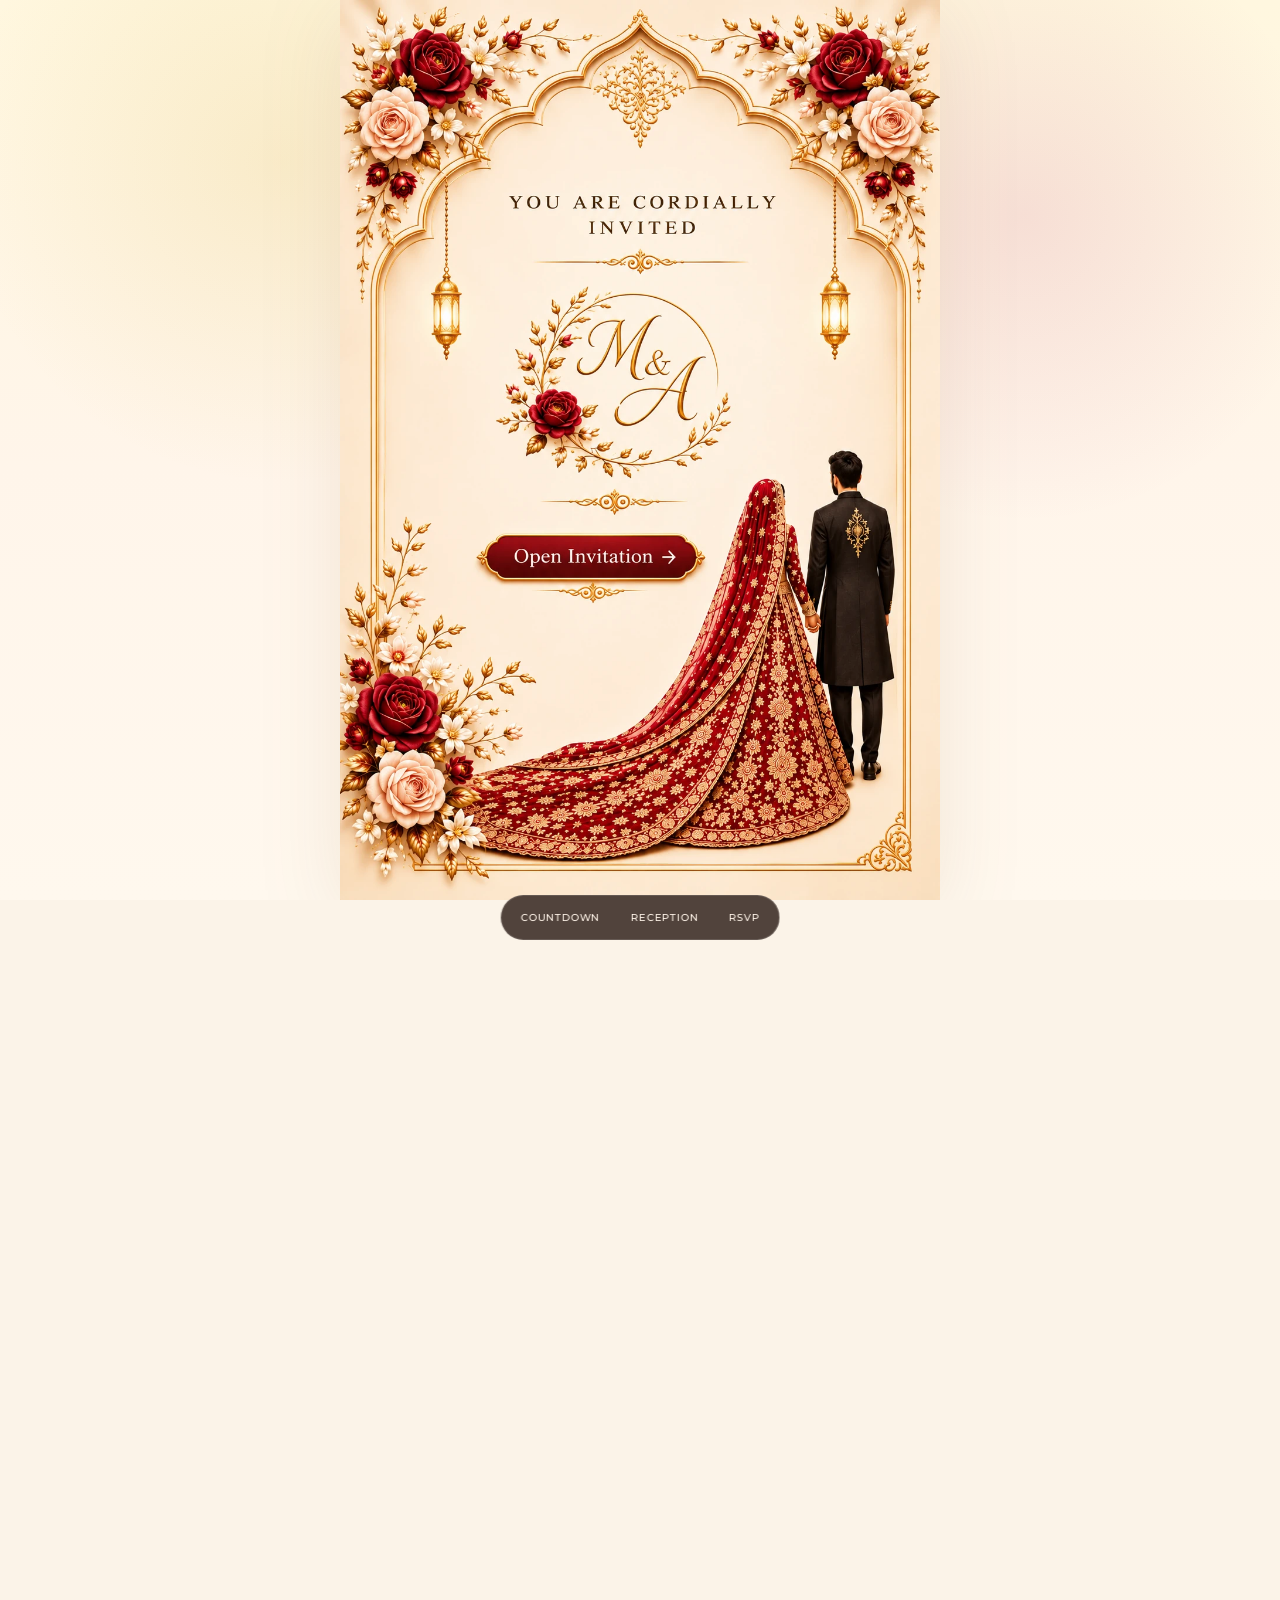
<file: index.html>
<!DOCTYPE html>
<html lang="en">
<head>
<meta charset="utf-8"/>
<meta name="viewport" content="width=device-width,initial-scale=1"/>
<title>Mehvash &amp; Aliqyaan | Wedding Reception</title>
<meta http-equiv="refresh" content="0; url=wedding.html"/>
<link rel="canonical" href="wedding.html"/>
<script>location.replace('wedding.html' + location.search + location.hash);</script>
<style>body{margin:0;min-height:100vh;display:grid;place-items:center;background:#fff8ec;font:400 16px/1.5 Georgia,serif;color:#5e4637}a{color:#7e0f2b}</style>
</head>
<body><p>Opening the invitation… <a href="wedding.html">Tap here if it doesn't open</a>.</p></body>
</html>
</file>
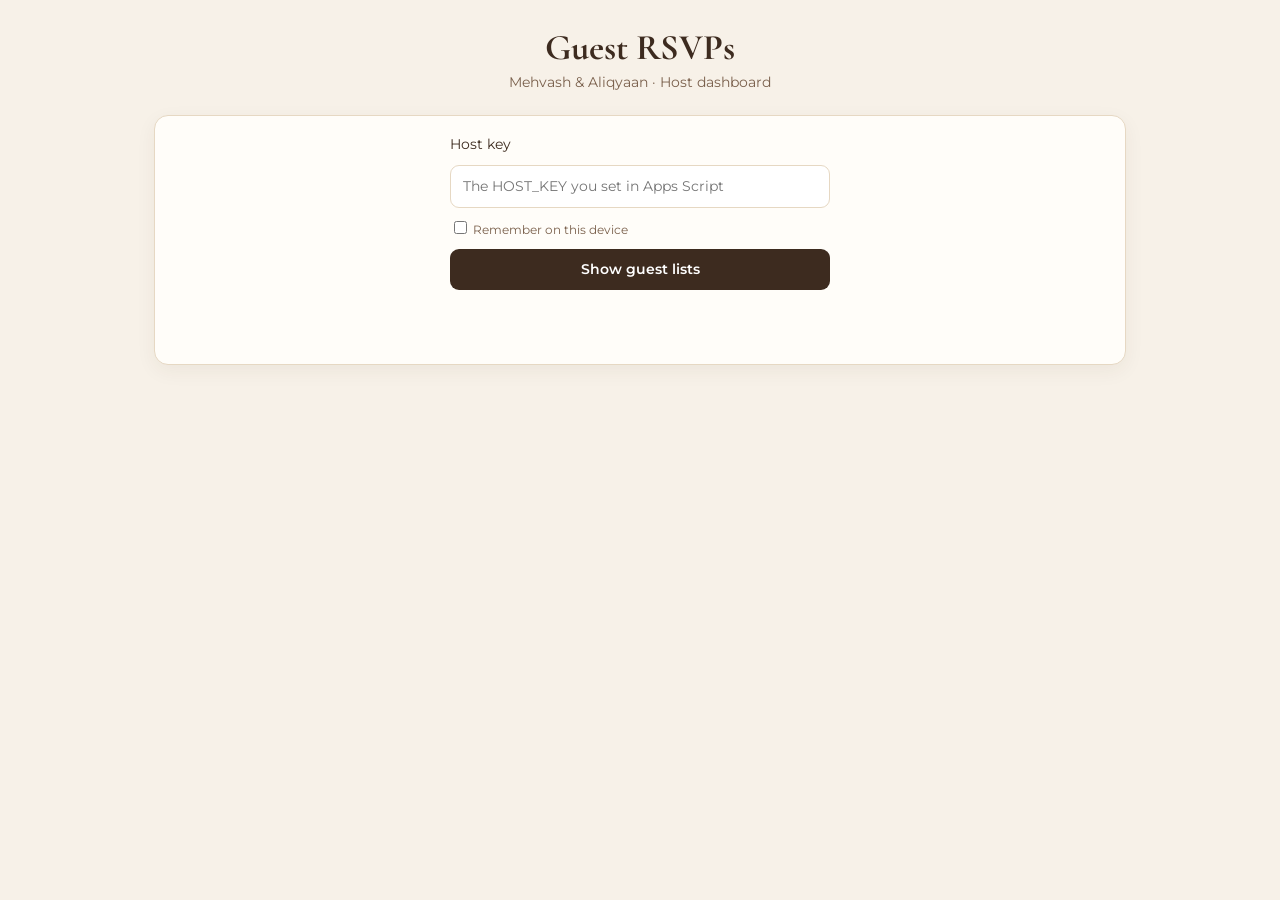
<file: host.html>
<!DOCTYPE html>
<html lang="en">
<head>
<meta charset="utf-8"/>
<meta name="viewport" content="width=device-width,initial-scale=1"/>
<meta name="robots" content="noindex,nofollow"/>
<title>Host dashboard | Mehvash &amp; Aliqyaan RSVPs</title>
<link href="https://fonts.googleapis.com/css2?family=Cormorant+Garamond:wght@500;700&amp;family=Montserrat:wght@400;500;600&amp;display=swap" rel="stylesheet"/>
<style>
  :root{--ink:#3d2b1f;--muted:#7a604c;--maroon:#7e0f2b;--paper:#f7f1e8;--card:#fffdf9;--line:#e6d8c3;--yes:#24633e;--no:#9d2533}
  *{box-sizing:border-box}
  body{margin:0;background:var(--paper);color:var(--ink);font:400 14px/1.5 Montserrat,system-ui,sans-serif}
  main{max-width:1000px;margin:0 auto;padding:28px 14px 60px}
  h1{font:700 clamp(28px,6vw,36px)/1.1 "Cormorant Garamond",serif;margin:0 0 4px;text-align:center}
  .sub{text-align:center;color:var(--muted);margin:0 0 22px}
  .card{background:var(--card);border:1px solid var(--line);border-radius:14px;padding:18px;box-shadow:0 6px 20px rgba(61,43,31,.06)}
  form.login{max-width:380px;margin:0 auto;display:flex;flex-direction:column;gap:10px}
  input,button,select{font:inherit;border-radius:9px;border:1px solid var(--line);padding:10px 12px;min-width:0}
  button{background:var(--ink);color:#fff;border:0;cursor:pointer;font-weight:600}
  button.ghost{background:transparent;color:var(--ink);border:1px solid var(--line)}
  button:disabled{opacity:.6;cursor:wait}
  .msg{min-height:20px;text-align:center;font-size:13px}.msg.error{color:var(--no);line-height:1.6}
  .tabs{display:flex;gap:6px;justify-content:center;margin:0 0 16px;flex-wrap:wrap}
  .tabs button{background:transparent;color:var(--ink);border:1px solid var(--line);border-radius:99px;padding:9px 18px}
  .tabs button[aria-selected="true"]{background:var(--maroon);border-color:var(--maroon);color:#fff}
  .tabs small{display:block;font-weight:400;font-size:11px;opacity:.8}
  .stats{display:grid;grid-template-columns:repeat(auto-fit,minmax(140px,1fr));gap:10px;margin-bottom:14px}
  .stat{background:var(--card);border:1px solid var(--line);border-radius:12px;padding:12px 14px}
  .stat b{display:block;font:700 30px/1.1 "Cormorant Garamond",serif}
  .stat span{color:var(--muted);font-size:11px;text-transform:uppercase;letter-spacing:.06em}
  .toolbar{display:flex;flex-wrap:wrap;gap:8px;margin-bottom:12px}
  .toolbar input{flex:1 1 180px}
  .tablewrap{overflow-x:auto}
  table{width:100%;border-collapse:collapse;font-size:13px}
  th,td{text-align:left;padding:9px 10px;border-bottom:1px solid var(--line);vertical-align:top}
  th{font-size:11px;text-transform:uppercase;letter-spacing:.06em;color:var(--muted);cursor:pointer;white-space:nowrap}
  th.num,td.num{text-align:right;font-variant-numeric:tabular-nums}
  .pill{display:inline-block;padding:2px 9px;border-radius:99px;font-size:12px;font-weight:600}
  .pill.Yes{background:#e3f1e8;color:var(--yes)}.pill.No{background:#f7e3e5;color:var(--no)}
  .empty{text-align:center;color:var(--muted);padding:26px}
  [hidden]{display:none!important}
</style>
</head>
<body>
<main>
  <h1>Guest RSVPs</h1>
  <p class="sub">Mehvash &amp; Aliqyaan · Host dashboard</p>

  <section id="loginBox" class="card">
    <form class="login" id="loginForm">
      <label for="hostKey">Host key</label>
      <input id="hostKey" type="password" autocomplete="current-password" required placeholder="The HOST_KEY you set in Apps Script"/>
      <label style="font-size:12px;color:var(--muted)"><input type="checkbox" id="remember" style="width:auto;padding:0"/> Remember on this device</label>
      <button type="submit" id="loginBtn">Show guest lists</button>
      <p class="msg" id="loginMsg"></p>
    </form>
  </section>

  <section id="dash" hidden>
    <div class="tabs" role="tablist">
      <button type="button" role="tab" data-event="reception" aria-selected="true">Reception<small>wedding.html · Fri 18 Dec</small></button>
      <button type="button" role="tab" data-event="mehvash_raju" aria-selected="false">Mehvash &amp; Raju<small>Reception · Fri 18 Dec</small></button>
      <button type="button" role="tab" data-event="mehendi" aria-selected="false">Mehendi<small>Thu 17 Dec</small></button>
    </div>
    <div class="stats" id="stats"></div>
    <div class="card">
      <div class="toolbar">
        <input id="search" type="search" placeholder="Search name…"/>
        <select id="filter"><option value="">All</option><option value="Yes">Attending</option><option value="No">Declined</option></select>
        <button class="ghost" id="refresh" type="button">Refresh</button>
        <button class="ghost" id="csv" type="button">Download CSV</button>
        <a id="sheetLink" hidden target="_blank" rel="noopener"><button class="ghost" type="button">Open Google Sheet</button></a>
        <button class="ghost" id="logout" type="button">Log out</button>
      </div>
      <div class="tablewrap">
        <table>
          <thead id="head"></thead>
          <tbody id="rows"></tbody>
        </table>
      </div>
      <p class="msg" id="dashMsg"></p>
    </div>
  </section>
</main>

<script src="js/config.js"></script>
<script>
(() => {
'use strict';
const endpoint = String(window.WEDDING_RSVP_ENDPOINT || '').trim();
const $ = id => document.getElementById(id);
const KEY_STORE = 'weddingHostKey';
const COLUMNS = {
  reception: [['receivedAt','Received'],['name','Name'],['attending','Attending'],['guests','Guests',1],['food','Food']],
  mehvash_raju: [['receivedAt','Received'],['name','Name'],['attending','Attending'],['guests','Guests',1],['food','Food']],
  mehendi:   [['receivedAt','Received'],['name','Name'],['attending','Attending'],['ladies','Ladies',1],['gents','Gents',1],['guests','Total',1]]
};
const cache = {};
const EVENTS = Object.keys(COLUMNS);
let current = EVENTS.includes(new URLSearchParams(location.search).get('event')) ? new URLSearchParams(location.search).get('event') : 'reception';
let sortKey = 'receivedAt', sortDir = -1, hostKey = '';

if (window.WEDDING_HOST_SHEET_URL) { $('sheetLink').href = window.WEDDING_HOST_SHEET_URL; $('sheetLink').hidden = false; }

function jsonp(params, timeoutMs = 15000) {
  return new Promise((resolve, reject) => {
    const cb = 'weddingHost_' + Math.random().toString(36).slice(2);
    const s = document.createElement('script'); let done = false;
    const end = () => { if (done) return; done = true; clearTimeout(t); s.remove(); try { delete window[cb]; } catch (_) { window[cb] = undefined; } };
    const t = setTimeout(() => { end(); reject(new Error('The RSVP service did not answer. Check the /exec link in js/config.js and that the Web app access is "Anyone".')); }, timeoutMs);
    window[cb] = d => { end(); resolve(d); };
    s.onerror = () => { end(); reject(new Error('Could not reach the RSVP service.')); };
    const u = new URL(endpoint);
    Object.entries(params).forEach(([k, v]) => u.searchParams.set(k, v));
    u.searchParams.set('callback', cb); u.searchParams.set('_', Date.now());
    s.src = u.toString(); document.head.appendChild(s);
  });
}

async function load(event, key) {
  const res = await jsonp({ action: 'list', event, key });
  if (!res || !res.ok) throw new Error((res && res.error) || 'Could not load guest list.');
  // The updated script answers with the event it read. The old script ignores the event
  // and returns the same list for every tab — stop and explain instead of showing wrong data.
  if (res.event !== event) throw Object.assign(new Error('Your Google Apps Script is still the OLD version, so it cannot separate the lists. In the Sheet: Extensions → Apps Script → paste the new Google_Apps_Script.gs → Save → run "setup" → Deploy → Manage deployments → Edit → Version: New version → Deploy. Then reload this page.'), { oldScript: true });
  cache[event] = res.rows || [];
}

const sum = (list, k) => list.reduce((a, r) => a + (Number(r[k]) || 0), 0);
function fmtDate(iso) { const d = new Date(iso); return isNaN(d) ? iso : d.toLocaleString(undefined, { day: 'numeric', month: 'short', hour: '2-digit', minute: '2-digit' }); }
function esc(s) { return String(s == null ? '' : s).replace(/[&<>"']/g, c => ({ '&': '&amp;', '<': '&lt;', '>': '&gt;', '"': '&quot;', "'": '&#39;' }[c])); }
function stat(label, value) { return `<div class="stat"><span>${label}</span><b>${value}</b></div>`; }

function render() {
  const rows = cache[current] || [];
  const yes = rows.filter(r => r.attending === 'Yes'), no = rows.filter(r => r.attending === 'No');
  $('stats').innerHTML = current === 'mehendi'
    ? stat('Ladies attending', sum(yes, 'ladies')) + stat('Gents attending', sum(yes, 'gents')) + stat('Total attending', sum(yes, 'guests')) + stat('Accepted / declined', yes.length + ' / ' + no.length)
    : stat('People attending', sum(yes, 'guests'))
      + stat('Vegetarian (people)', sum(yes.filter(r => r.food === 'Vegetarian'), 'guests'))
      + stat('Non-veg (people)', sum(yes.filter(r => r.food === 'Non-vegetarian'), 'guests'))
      + stat('Accepted / declined', yes.length + ' / ' + no.length) + stat('Total responses', rows.length)
      + stat('Reception total (both cards)', ['reception', 'mehvash_raju'].reduce((a, ev) => a + sum((cache[ev] || []).filter(r => r.attending === 'Yes'), 'guests'), 0));

  const cols = COLUMNS[current];
  if (!cols.some(c => c[0] === sortKey)) { sortKey = 'receivedAt'; sortDir = -1; }
  $('head').innerHTML = '<tr>' + cols.map(([k, label, num]) => `<th data-k="${k}"${num ? ' class="num"' : ''}>${label}${k === sortKey ? (sortDir > 0 ? ' ▲' : ' ▼') : ''}</th>`).join('') + '</tr>';
  $('head').querySelectorAll('th').forEach(th => th.addEventListener('click', () => { const k = th.dataset.k; sortDir = sortKey === k ? -sortDir : 1; sortKey = k; render(); }));

  const q = $('search').value.trim().toLowerCase(), f = $('filter').value;
  const list = rows
    .filter(r => (!f || r.attending === f) && (!q || String(r.name).toLowerCase().includes(q)))
    .sort((a, b) => { const x = a[sortKey], y = b[sortKey]; return (typeof x === 'number' ? x - y : String(x).localeCompare(String(y))) * sortDir; });

  $('rows').innerHTML = list.length ? list.map(r => '<tr>' + cols.map(([k, , num]) =>
      k === 'receivedAt' ? `<td>${esc(fmtDate(r[k]))}</td>`
      : k === 'attending' ? `<td><span class="pill ${r[k] === 'Yes' ? 'Yes' : 'No'}">${r[k] === 'Yes' ? 'Yes' : 'No'}</span></td>`
      : `<td${num ? ' class="num"' : ''}>${esc(r[k])}</td>`).join('') + '</tr>').join('')
    : `<tr><td colspan="${cols.length}" class="empty">${rows.length ? 'No guests match.' : 'No RSVPs yet.'}</td></tr>`;

  document.querySelectorAll('.tabs button').forEach(b => b.setAttribute('aria-selected', String(b.dataset.event === current)));
  $('dashMsg').textContent = 'Updated ' + new Date().toLocaleTimeString();
}

function downloadCsv() {
  const cols = COLUMNS[current];
  const q = v => '"' + String(v == null ? '' : v).replace(/"/g, '""') + '"';
  const lines = [cols.map(c => q(c[1])).join(',')].concat((cache[current] || []).map(r => cols.map(c => q(r[c[0]])).join(',')));
  const a = document.createElement('a');
  a.href = URL.createObjectURL(new Blob(['﻿' + lines.join('\r\n')], { type: 'text/csv;charset=utf-8' }));
  a.download = current + '-rsvps.csv'; a.click(); setTimeout(() => URL.revokeObjectURL(a.href), 1000);
}

async function login(key, silent) {
  $('loginBtn').disabled = true; $('loginMsg').className = 'msg'; $('loginMsg').textContent = 'Loading…';
  try {
    await Promise.all(EVENTS.map(ev => load(ev, key)));
    hostKey = key;
    try { if ($('remember').checked || silent) localStorage.setItem(KEY_STORE, key); } catch (_) {}
    $('loginBox').hidden = true; $('dash').hidden = false; $('loginMsg').textContent = '';
    render();
  } catch (err) {
    if (!err.oldScript) { try { localStorage.removeItem(KEY_STORE); } catch (_) {} }
    $('loginMsg').className = 'msg error'; $('loginMsg').textContent = err.message;
  } finally { $('loginBtn').disabled = false; }
}

if (!/\/exec$/.test(endpoint)) { $('loginMsg').className = 'msg error'; $('loginMsg').textContent = 'js/config.js has no /exec link yet.'; }

$('loginForm').addEventListener('submit', e => { e.preventDefault(); login($('hostKey').value.trim(), false); });
document.querySelectorAll('.tabs button').forEach(b => b.addEventListener('click', () => { current = b.dataset.event; render(); }));
$('search').addEventListener('input', render);
$('filter').addEventListener('change', render);
$('csv').addEventListener('click', downloadCsv);
$('refresh').addEventListener('click', async () => { $('dashMsg').textContent = 'Refreshing…'; try { await load(current, hostKey); render(); } catch (e) { $('dashMsg').textContent = e.message; } });
$('logout').addEventListener('click', () => { try { localStorage.removeItem(KEY_STORE); } catch (_) {} hostKey = ''; $('dash').hidden = true; $('loginBox').hidden = false; $('hostKey').value = ''; });

try { const saved = localStorage.getItem(KEY_STORE); if (saved) { $('remember').checked = true; login(saved, true); } } catch (_) {}
})();
</script>
</body>
</html>
</file>
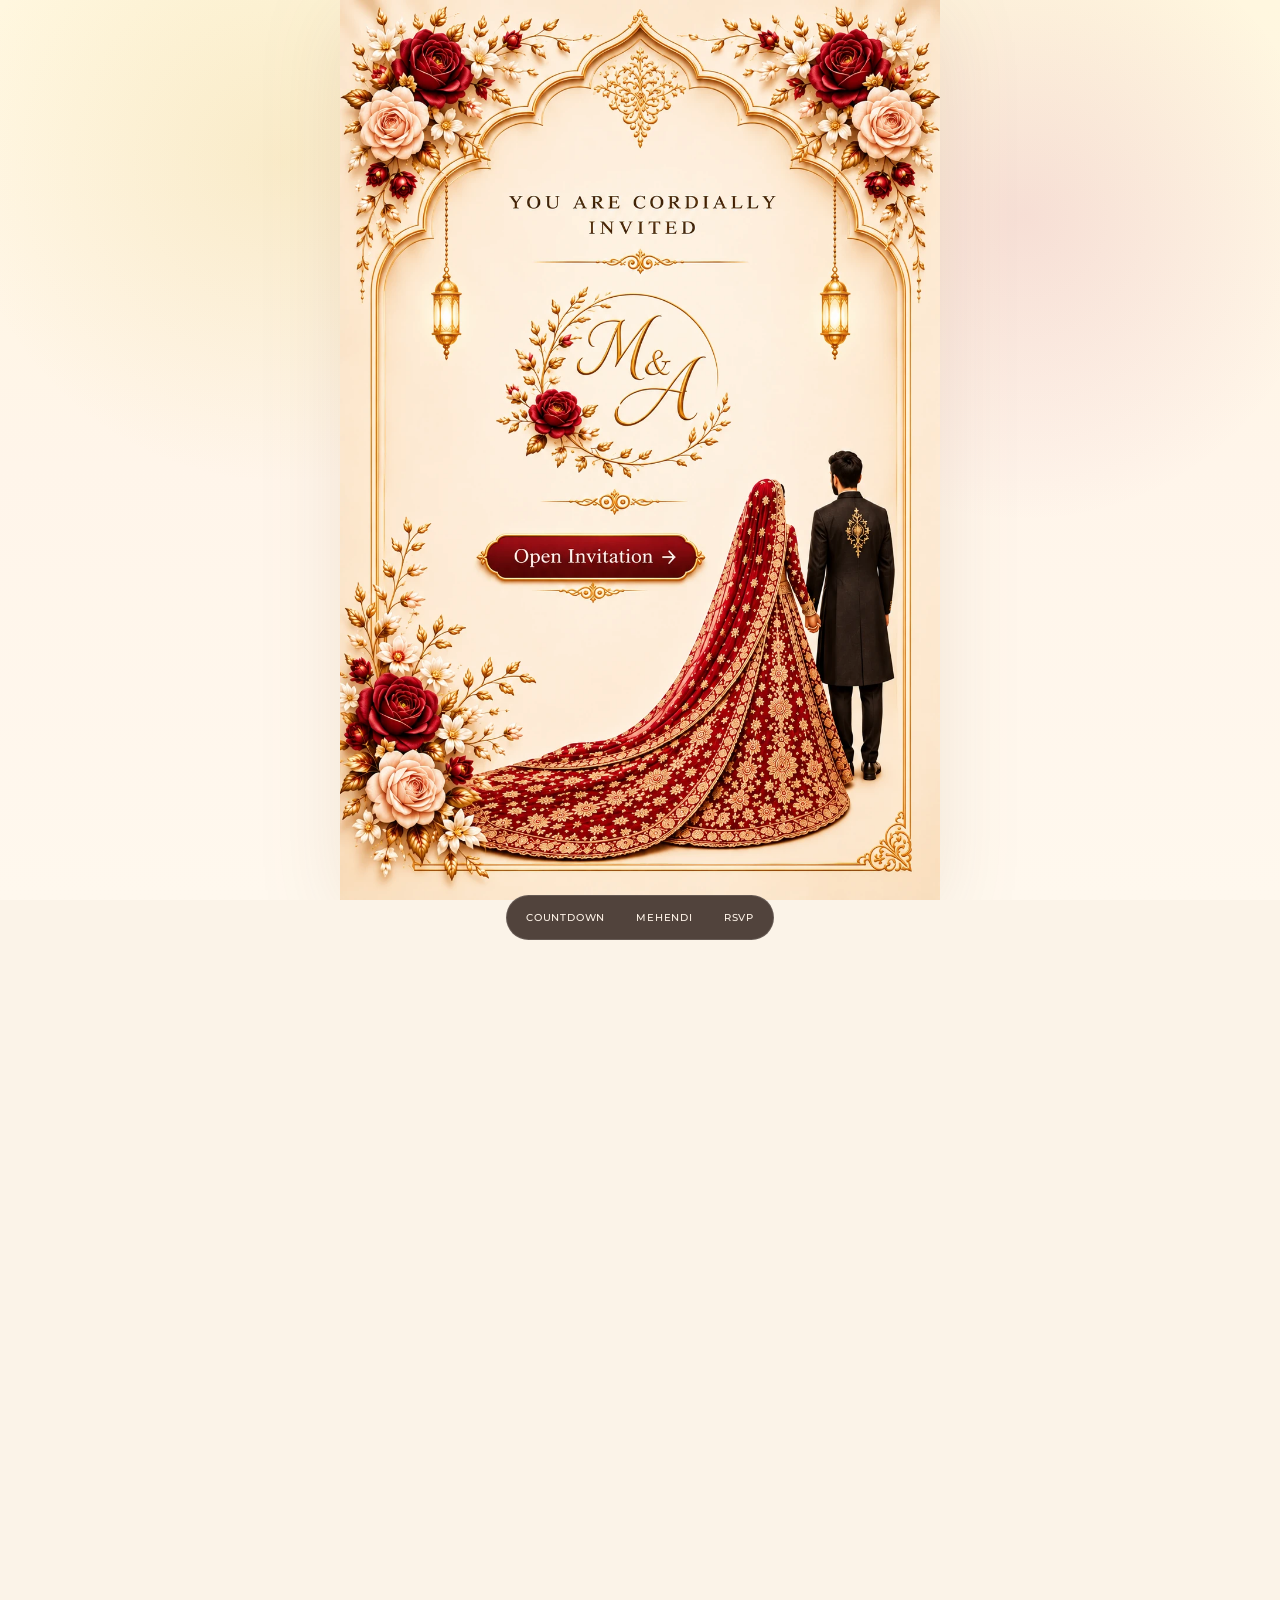
<file: mehendi.html>
<!DOCTYPE html>

<html class="" lang="en">
<head>
<meta charset="utf-8"/>
<meta content="width=device-width,initial-scale=1,viewport-fit=cover" name="viewport"/>
<meta content="#f7f1e8" name="theme-color"/>
<title>Mehvash &amp; Aliqyaan | Mehendi</title>
<meta content="Mehendi of Mehvash and Aliqyaan, Thursday 17 December 2026, Mehmaan Banquets, Mazagaon, Mumbai." name="description"/>
<link href="https://fonts.googleapis.com" rel="preconnect"/>
<link crossorigin="" href="https://fonts.gstatic.com" rel="preconnect"/>
<link href="https://fonts.googleapis.com/css2?family=Cormorant+Garamond:wght@400;500;600;700&amp;family=Great+Vibes&amp;family=Montserrat:wght@400;500;600&amp;display=swap" rel="stylesheet"/>
<link href="css/style.css" rel="stylesheet"/>
<link as="image" href="images/flower-burst-sprites.webp" rel="preload"/>
</head>
<body>
<div aria-hidden="true" class="invite-side-borders">
<div class="invite-side-border left"></div>
<div class="invite-side-border right"></div>
</div>
<div aria-hidden="true" class="petals"></div>
<div aria-hidden="true" class="ambient-flowers" id="ambientFlowers"></div>
<header class="hero" id="home"><div class="approved-cover">
<img class="approved-cover-art" src="images/approved-opening.webp" alt="M and A royal wedding invitation with floral arch, illuminated lanterns and couple" fetchpriority="high" />
<div class="approved-couple-motion" aria-hidden="true"></div>
<div class="approved-lantern approved-lantern-left" aria-hidden="true"></div>
<div class="approved-lantern approved-lantern-right" aria-hidden="true"></div>
<button type="button" id="openInvite" class="approved-open-button" aria-label="Open Invitation"><span class="sr-only">Open Invitation</span></button>
<div id="royalPetals" class="royal-petal-stage" aria-hidden="true"></div>
</div></header>
<main class="invite hidden" id="invite">
<section class="invitation-paper reveal" id="reception-details" aria-label="Mehendi invitation">
<div aria-hidden="true" class="paper-corner tl"></div><div aria-hidden="true" class="paper-corner tr"></div><div aria-hidden="true" class="paper-corner bl"></div><div aria-hidden="true" class="paper-corner br"></div>
<div class="paper-content">
          <div class="bismillah" dir="rtl" lang="ar">بِسْمِ اللَّهِ الرَّحْمَٰنِ الرَّحِيمِ</div>
<div class="paper-ornament ornamental-rule" aria-hidden="true"><span></span></div>

<p class="blessing-copy">By the Grace of Allah, Vasila-e-Panjatan Pak (A.S.), Janabe Abbas Alamdar (A.S.), Eternal blessings of Maulaya Nooruddin Saheb (R.A.) &amp; Al Hayyul Muqaddas Syedna Mohammed Burhanuddin Saheb (R.A.) and dua of His Holiness Dr. Syedna Abu Jaffar us Sadiq Ali Qadar Mufaddal Saifuddin (T.U.S.)</p>
<div class="gold-divider ornamental-rule" aria-hidden="true"><span></span></div>
<p class="paper-kicker">With Blessings of</p><p class="family-lines">Late Kutubuddin Sulemanji Godiwala<br>Mrs. Mariam &amp; Late Mr. Taufiqhusain Savai</p>
<p class="hosts"><strong>Mrs. Safiabai K. Godiwala</strong><br><strong>Mrs. Tasneem &amp; Mr. Firoz Godiwala</strong></p>
<p class="invite-phrase">request the pleasure of your company to celebrate the</p>
<h1 class="paper-title">Mehendi</h1>
<p class="invite-phrase">of our beloved granddaughter &amp; daughter</p>
<div class="paper-names"><span>Mehvash</span><b>   <b>&amp;</b> </b><span>Aliqyaan (Raju)</span></div>
<p class="invite-phrase">s/o Veeradbhara Rao (Late) &amp; Varalakshmi Gudhe</p>

<div class="gold-divider ornamental-rule" aria-hidden="true"><span></span></div>
<p class="paper-kicker insha">Insha Allah</p>
<div class="paper-date"><strong>Thursday, 17 December 2026</strong><span>10:30 AM onwards</span></div>
<p class="hijri">9th Rajjab 1448 Hijri</p>
<div class="gold-divider ornamental-rule" aria-hidden="true"><span></span></div>
<p class="paper-kicker">Venue</p><h2 class="paper-venue">Mehmaan Banquets</h2>
<p class="paper-address">Near Mufaddal Markaz, Husain Patel Marg,<br>Opp. Hamza Tower, Garden Lane,<br>Mazagaon, Mumbai - 400 010</p>
</div></section>
<section class="countdown-section reveal" id="countdown">
<div aria-hidden="true" class="card-corner tl"></div><div aria-hidden="true" class="card-corner tr"></div><div aria-hidden="true" class="card-corner bl"></div><div aria-hidden="true" class="card-corner br"></div>
<p class="kicker">Counting down to</p>
<h2>Mehendi</h2>
<p class="countdown-date">Thursday · 17 December 2026 · 10:30 AM onwards</p>
<div class="countdown-flourish ornamental-rule" aria-hidden="true"><span></span></div>
<div aria-label="Countdown to the Mehendi" class="countdown" role="timer" data-target="2026-12-17T10:30:00+05:30">
<div><strong id="days">00</strong><span>Days</span></div>
<div><strong id="hours">00</strong><span>Hours</span></div>
<div><strong id="minutes">00</strong><span>Minutes</span></div>
<div><strong id="seconds">00</strong><span>Seconds</span></div>
</div>
<p class="countdown-caption" id="countdownCaption">Until we celebrate together</p>
<div class="royal-actions"><a class="royal-action" href="https://calendar.google.com/calendar/render?action=TEMPLATE&amp;text=Mehvash+%26+Aliqyaan+Mehendi&amp;dates=20261217T050000Z%2F20261217T090000Z&amp;details=Mehendi&amp;location=Mehmaan+Banquets%2C+Near+Mufaddal+Markaz%2C+Husain+Patel+Marg%2C+Opp.+Hamza+Tower%2C+Garden+Lane%2C+Mazagaon%2C+Mumbai+400010" target="_blank" rel="noopener noreferrer"><span class="action-icon" aria-hidden="true"><svg viewBox="0 0 24 24"><rect x="3" y="5" width="18" height="16" rx="2"/><path d="M7 3v4M17 3v4M3 10h18M8 15h3M13 15h3"/></svg></span> Add to Calendar</a><a class="royal-action" href="https://www.google.com/maps/dir/?api=1&amp;destination=Mehmaan+Banquets%2C+Husain+Patel+Marg%2C+Mazagaon%2C+Mumbai+400010" target="_blank" rel="noopener noreferrer"><span class="action-icon" aria-hidden="true"><svg viewBox="0 0 24 24"><path d="M20 10c0 6-8 12-8 12S4 16 4 10a8 8 0 1 1 16 0Z"/><circle cx="12" cy="10" r="2.5"/></svg></span> Get Directions</a></div>
</section>


<section class="rsvp-section reveal" id="rsvp">
<div aria-hidden="true" class="card-corner tl"></div><div aria-hidden="true" class="card-corner tr"></div><div aria-hidden="true" class="card-corner bl"></div><div aria-hidden="true" class="card-corner br"></div>
<div class="rsvp-card">

<p class="kicker">Kindly Respond</p>
<h2>RSVP</h2>
          <div class="rsvp-ornament ornamental-rule" aria-hidden="true"><span></span></div>
<p class="rsvp-copy">
          We would be delighted to celebrate with you. Please let us know if you will be joining us.
        </p>
<button class="royal-action royal-action-button" id="rsvpOpen" type="button"><span class="action-icon" aria-hidden="true"><svg viewBox="0 0 24 24"><rect x="2" y="5" width="20" height="14" rx="2"/><path d="m3 7 9 7 9-7"/></svg></span> RSVP Now <span aria-hidden="true">›</span></button>
<p class="rsvp-contact"><span class="rsvp-contact-label"></span>Mrs. Tasneem &amp; Mr. Firoz Godiwala<br><a href="tel:+919821693838">98216 93838</a> · <a href="tel:+919821893838">98218 93838</a></p>
</div>
</section>
</main>
<button aria-label="Pause background music" class="music-toggle" id="musicToggle" title="Music">♪</button>
<div class="music-status" id="musicStatus" role="status" aria-live="polite" hidden></div>
<nav class="bottom-nav" id="bottomNav">

<a href="#countdown">Countdown</a>
<a href="#reception-details">Mehendi</a>
<a href="#rsvp">RSVP</a>
</nav>
<script src="js/invitation.js"></script>
<div aria-labelledby="rsvpTitle" aria-modal="true" class="rsvp-modal" hidden id="rsvpModal" role="dialog">
<div class="rsvp-dialog">
<button aria-label="Close RSVP" class="modal-close" id="rsvpClose" type="button">×</button>
<div class="rsvp-modal-ornament ornamental-rule" aria-hidden="true"><span></span></div>
<p class="kicker">Your presence is our joy</p><h2 id="rsvpTitle">Kindly RSVP</h2>
<p class="rsvp-dialog-intro">Please let us know if you will celebrate with us.</p>
<form id="guestForm" data-event="mehendi">
<label><span class="field-label">Full name</span><input autocomplete="name" maxlength="100" name="name" required placeholder="Your full name" /></label>
<div class="guest-counts"><label><span class="field-label">Ladies</span><input max="20" min="0" name="ladies" type="number" inputmode="numeric" value="1" data-count /></label><label><span class="field-label">Gents</span><input max="20" min="0" name="gents" type="number" inputmode="numeric" value="0" data-count /></label></div>
<p class="count-hint">Including yourself</p>
<fieldset class="attendance-options"><legend>Will you be attending?</legend><label><input type="radio" name="attending" value="Yes" required checked /><span>Joyfully accepts</span></label><label><input type="radio" name="attending" value="No" required /><span>Regretfully declines</span></label></fieldset>
<button class="royal-action royal-action-button submit-rsvp" type="submit"><span class="action-icon" aria-hidden="true"><svg viewBox="0 0 24 24"><path d="m22 2-7 20-4-9-9-4Z"/><path d="M22 2 11 13"/></svg></span> <span id="submitLabel">Send RSVP</span></button>
<p id="rsvpStatus" role="status" aria-live="polite"></p>
</form><p class="local-note" id="rsvpModeNote"></p></div></div>
<script src="js/config.js"></script><script src="js/rsvp.js"></script></body></html>
</file>
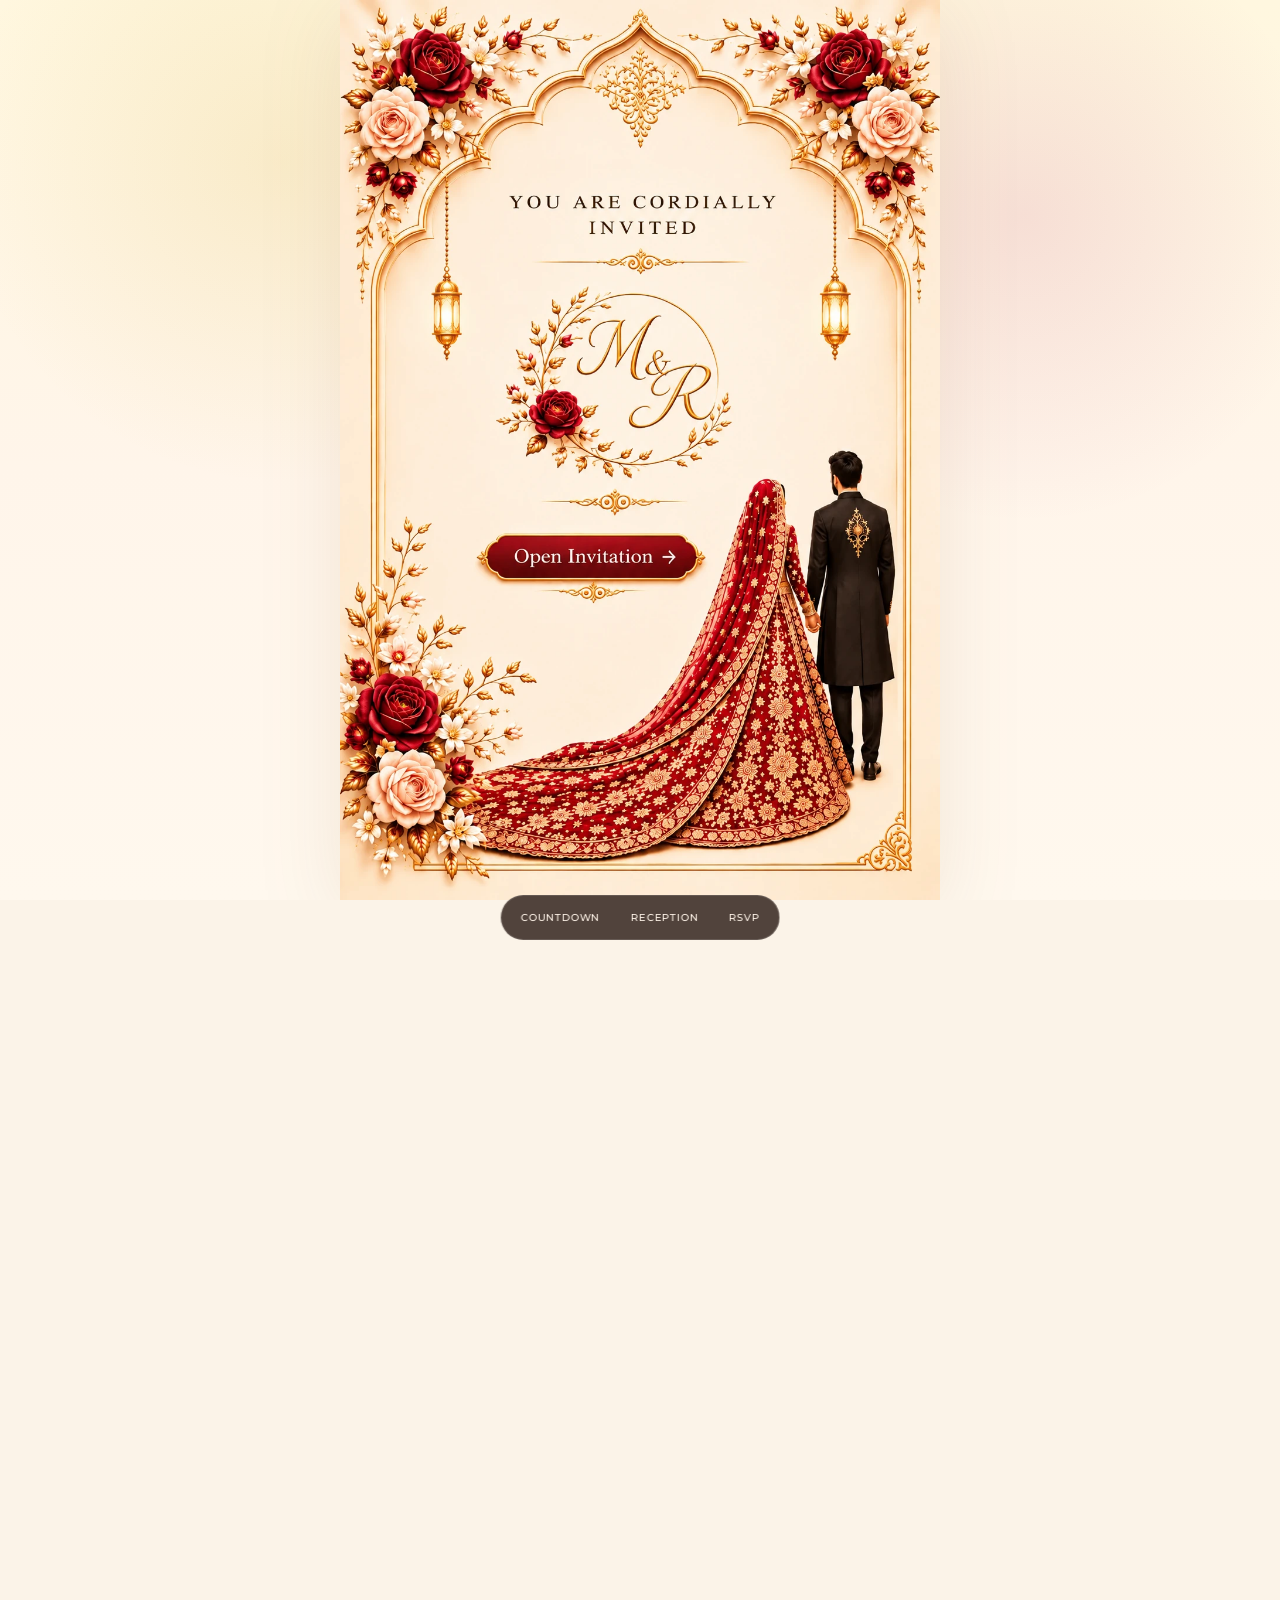
<file: mehvash_raju_wedding.html>
<!DOCTYPE html>

<html class="" lang="en">
<head>
<meta charset="utf-8"/>
<meta content="width=device-width,initial-scale=1,viewport-fit=cover" name="viewport"/>
<meta content="#f7f1e8" name="theme-color"/>
<title>Mehvash &amp; Raju | Wedding Reception</title>
<meta content="Wedding reception of Mehvash and Raju, Friday 18 December 2026, Central Railway Ground, Mumbai." name="description"/>
<link href="https://fonts.googleapis.com" rel="preconnect"/>
<link crossorigin="" href="https://fonts.gstatic.com" rel="preconnect"/>
<link href="https://fonts.googleapis.com/css2?family=Cormorant+Garamond:wght@400;500;600;700&amp;family=Great+Vibes&amp;family=Montserrat:wght@400;500;600&amp;display=swap" rel="stylesheet"/>
<link href="css/style.css" rel="stylesheet"/>
<link as="image" href="images/flower-burst-sprites.webp" rel="preload"/>
</head>
<body>
<div aria-hidden="true" class="invite-side-borders">
<div class="invite-side-border left"></div>
<div class="invite-side-border right"></div>
</div>
<div aria-hidden="true" class="petals"></div>
<div aria-hidden="true" class="ambient-flowers" id="ambientFlowers"></div>
<header class="hero" id="home"><div class="approved-cover">
<img class="approved-cover-art" src="images/mr-opening.webp" alt="M and R royal wedding invitation with floral arch, illuminated lanterns and couple" fetchpriority="high" />
<div class="approved-couple-motion" aria-hidden="true"></div>
<div class="approved-lantern approved-lantern-left" aria-hidden="true"></div>
<div class="approved-lantern approved-lantern-right" aria-hidden="true"></div>
<button type="button" id="openInvite" class="approved-open-button" aria-label="Open Invitation"><span class="sr-only">Open Invitation</span></button>
<div id="royalPetals" class="royal-petal-stage" aria-hidden="true"></div>
</div></header>
<main class="invite hidden" id="invite">
<section class="invitation-paper reveal" id="reception-details" aria-label="Wedding reception invitation">
<div aria-hidden="true" class="paper-corner tl"></div><div aria-hidden="true" class="paper-corner tr"></div><div aria-hidden="true" class="paper-corner bl"></div><div aria-hidden="true" class="paper-corner br"></div>
<div class="paper-content">

<img class="paper-monogram-logo" src="images/mr-monogram.webp" alt="M &amp; R monogram" width="60" height="50" />
          <div class="paper-ornament ornamental-rule" aria-hidden="true"><span></span></div>
<p class="wedding-quote">&ldquo;A wedding begins a new world as two hearts pledge one love<br>&amp;<br>two loves pledge one soul&rdquo;</p>
<div class="gold-divider ornamental-rule" aria-hidden="true"><span></span></div>
<p class="hosts"><strong>Mr. Firoz &amp; Mrs. Tasneem Godiwala</strong></p>
<p class="invite-phrase">cordially invite you to the</p>
<h1 class="paper-title">Wedding Reception</h1>
<p class="invite-phrase">of our beloved daughter</p>
<div class="paper-names"><span>Mehvash</span><b>&amp;</b><span>Raju</span></div>
<p class="parents">S/o. Late Verabhararao &amp; Mrs. Varalakshmi Gudhe</p>
<div class="gold-divider ornamental-rule" aria-hidden="true"><span></span></div>
<div class="paper-date"><strong>Friday, 18 December 2026</strong><span>7:30 PM onwards</span></div>
<div class="gold-divider ornamental-rule" aria-hidden="true"><span></span></div>
<p class="paper-kicker">Venue</p><h2 class="paper-venue">Central Railway Ground</h2>
<p class="paper-address">Next to Hume School, Sir J. J. Road,<br>Mumbai - 400 008</p>
<div class="gold-divider ornamental-rule" aria-hidden="true"><span></span></div>
<p class="paper-kicker">With Regards From</p>
<p class="family-lines">Amatullah F. Godiwala<br>Gudhe Family &amp; Godiwala Family</p>
</div></section>
<section class="countdown-section reveal" id="countdown">
<div aria-hidden="true" class="card-corner tl"></div><div aria-hidden="true" class="card-corner tr"></div><div aria-hidden="true" class="card-corner bl"></div><div aria-hidden="true" class="card-corner br"></div>
<p class="kicker">Counting down to</p>
<h2>Wedding Reception</h2>
<p class="countdown-date">Friday · 18 December 2026 · 7:30 PM onwards</p>
<div class="countdown-flourish ornamental-rule" aria-hidden="true"><span></span></div>
<div aria-label="Countdown to wedding reception" class="countdown" role="timer" data-target="2026-12-18T19:30:00+05:30">
<div><strong id="days">00</strong><span>Days</span></div>
<div><strong id="hours">00</strong><span>Hours</span></div>
<div><strong id="minutes">00</strong><span>Minutes</span></div>
<div><strong id="seconds">00</strong><span>Seconds</span></div>
</div>
<p class="countdown-caption" id="countdownCaption">Until we celebrate together</p>
<div class="royal-actions"><a class="royal-action" href="https://calendar.google.com/calendar/render?action=TEMPLATE&amp;text=Mehvash+%26+Raju+Wedding+Reception&amp;dates=20261218T140000Z%2F20261218T180000Z&amp;details=Wedding+Reception&amp;location=Central+Railway+Ground%2C+Next+to+Hume+School%2C+Sir+J.+J.+Road%2C+Mumbai+400008" target="_blank" rel="noopener noreferrer"><span class="action-icon" aria-hidden="true"><svg viewBox="0 0 24 24"><rect x="3" y="5" width="18" height="16" rx="2"/><path d="M7 3v4M17 3v4M3 10h18M8 15h3M13 15h3"/></svg></span> Add to Calendar</a><a class="royal-action" href="https://www.google.com/maps/dir/?api=1&amp;destination=Byculla%2C+Sir+Jamshedji+Jeejeebhoy+Rd%2C+Mumbai%2C+400008%2C+MH%2C+IN" target="_blank" rel="noopener noreferrer"><span class="action-icon" aria-hidden="true"><svg viewBox="0 0 24 24"><path d="M20 10c0 6-8 12-8 12S4 16 4 10a8 8 0 1 1 16 0Z"/><circle cx="12" cy="10" r="2.5"/></svg></span> Get Directions</a></div>
</section>


<section class="rsvp-section reveal" id="rsvp">
<div aria-hidden="true" class="card-corner tl"></div><div aria-hidden="true" class="card-corner tr"></div><div aria-hidden="true" class="card-corner bl"></div><div aria-hidden="true" class="card-corner br"></div>
<div class="rsvp-card">

<p class="kicker">Kindly Respond</p>
<h2>RSVP</h2>
          <div class="rsvp-ornament ornamental-rule" aria-hidden="true"><span></span></div>
<p class="rsvp-copy">
          We would be delighted to celebrate with you. Please let us know if you will be joining us.
        </p>
<button class="royal-action royal-action-button" id="rsvpOpen" type="button"><span class="action-icon" aria-hidden="true"><svg viewBox="0 0 24 24"><rect x="2" y="5" width="20" height="14" rx="2"/><path d="m3 7 9 7 9-7"/></svg></span> RSVP Now <span aria-hidden="true">›</span></button>
<p class="rsvp-contact"><span class="rsvp-contact-label">R.S.V.P.</span>Mrs. Tasneem &amp; Mr. Firoz Godiwala<br><a href="tel:+919821693838">98216 93838</a> · <a href="tel:+919821893838">98218 93838</a></p>
</div>
</section>
</main>
<button aria-label="Pause background music" class="music-toggle" id="musicToggle" title="Music">♪</button>
<div class="music-status" id="musicStatus" role="status" aria-live="polite" hidden></div>
<nav class="bottom-nav" id="bottomNav">

<a href="#countdown">Countdown</a>
<a href="#reception-details">Reception</a>
<a href="#rsvp">RSVP</a>
</nav>
<script src="js/invitation.js"></script>
<div aria-labelledby="rsvpTitle" aria-modal="true" class="rsvp-modal" hidden id="rsvpModal" role="dialog">
<div class="rsvp-dialog">
<button aria-label="Close RSVP" class="modal-close" id="rsvpClose" type="button">×</button>
<div class="rsvp-modal-ornament ornamental-rule" aria-hidden="true"><span></span></div>
<p class="kicker">Your presence is our joy</p><h2 id="rsvpTitle">Kindly RSVP</h2>
<p class="rsvp-dialog-intro">Please let us know if you will celebrate with us.</p>
<form id="guestForm" data-event="mehvash_raju">
<label><span class="field-label">Full name</span><input autocomplete="name" maxlength="100" name="name" required placeholder="Your full name" /></label>
<label><span class="field-label">Number of guests</span><input max="20" min="1" name="guests" required type="number" inputmode="numeric" value="1" data-count /></label>
<fieldset class="attendance-options"><legend>Will you be attending?</legend><label><input type="radio" name="attending" value="Yes" required checked /><span>Joyfully accepts</span></label><label><input type="radio" name="attending" value="No" required /><span>Regretfully declines</span></label></fieldset>
<fieldset class="attendance-options food-options" id="foodOptions"><legend>Food preference</legend><label><input type="radio" name="food" value="Vegetarian" required /><span>Vegetarian</span></label><label><input type="radio" name="food" value="Non-vegetarian" required /><span>Non-vegetarian</span></label></fieldset>
<button class="royal-action royal-action-button submit-rsvp" type="submit"><span class="action-icon" aria-hidden="true"><svg viewBox="0 0 24 24"><path d="m22 2-7 20-4-9-9-4Z"/><path d="M22 2 11 13"/></svg></span> <span id="submitLabel">Send RSVP</span></button>
<p id="rsvpStatus" role="status" aria-live="polite"></p>
</form><p class="local-note" id="rsvpModeNote"></p></div></div>
<script src="js/config.js"></script><script src="js/rsvp.js"></script></body></html>
</file>
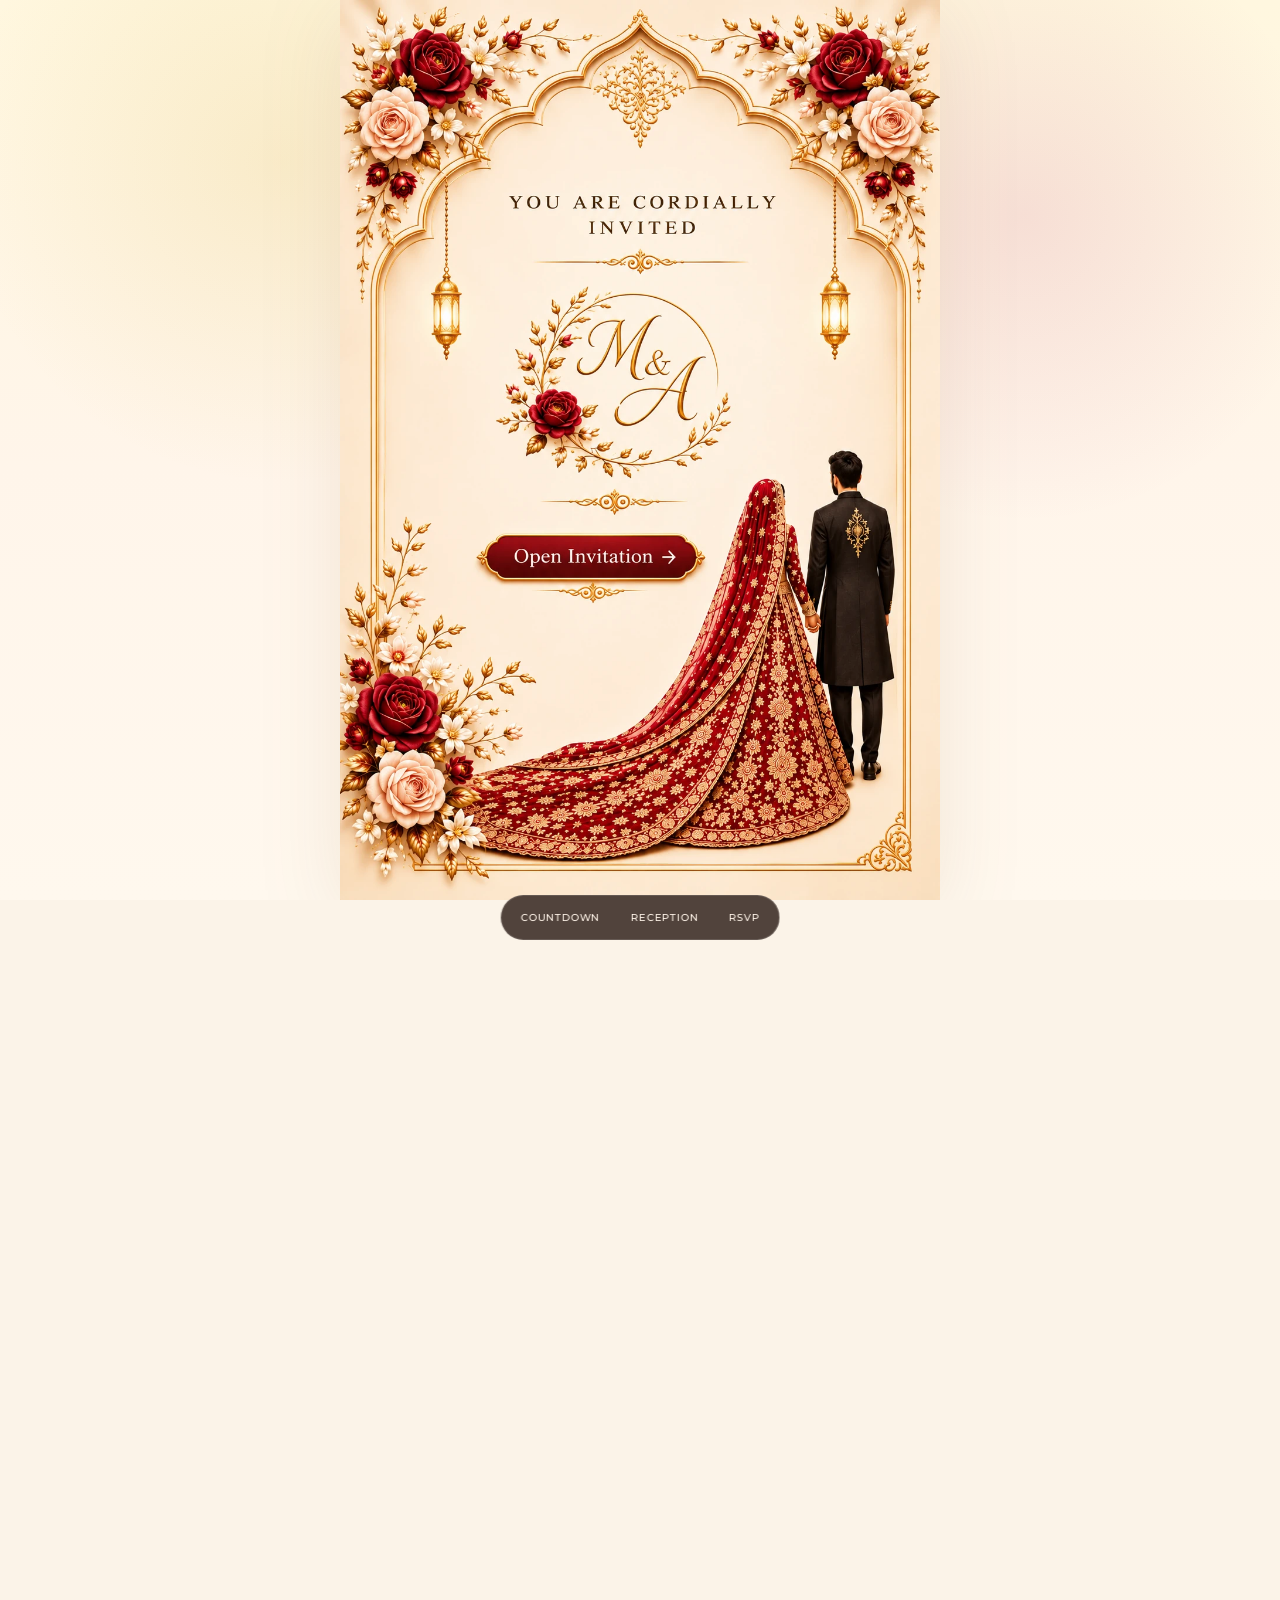
<file: wedding.html>
<!DOCTYPE html>

<html class="" lang="en">
<head>
<meta charset="utf-8"/>
<meta content="width=device-width,initial-scale=1,viewport-fit=cover" name="viewport"/>
<meta content="#f7f1e8" name="theme-color"/>
<title>Mehvash &amp; Aliqyaan | Wedding Reception</title>
<meta content="Wedding reception of Mehvash and Aliqyaan, 18 December 2026, Mumbai." name="description"/>
<link href="https://fonts.googleapis.com" rel="preconnect"/>
<link crossorigin="" href="https://fonts.gstatic.com" rel="preconnect"/>
<link href="https://fonts.googleapis.com/css2?family=Cormorant+Garamond:wght@400;500;600;700&amp;family=Great+Vibes&amp;family=Montserrat:wght@400;500;600&amp;display=swap" rel="stylesheet"/>
<link href="css/style.css" rel="stylesheet"/>
<link as="image" href="images/flower-burst-sprites.webp" rel="preload"/>
</head>
<body>
<div aria-hidden="true" class="invite-side-borders">
<div class="invite-side-border left"></div>
<div class="invite-side-border right"></div>
</div>
<div aria-hidden="true" class="petals"></div>
<div aria-hidden="true" class="ambient-flowers" id="ambientFlowers"></div>
<header class="hero" id="home"><div class="approved-cover">
<img class="approved-cover-art" src="images/approved-opening.webp" alt="M and A royal wedding invitation with floral arch, illuminated lanterns and couple" fetchpriority="high" />
<div class="approved-couple-motion" aria-hidden="true"></div>
<div class="approved-lantern approved-lantern-left" aria-hidden="true"></div>
<div class="approved-lantern approved-lantern-right" aria-hidden="true"></div>
<button type="button" id="openInvite" class="approved-open-button" aria-label="Open Invitation"><span class="sr-only">Open Invitation</span></button>
<div id="royalPetals" class="royal-petal-stage" aria-hidden="true"></div>
</div></header>
<main class="invite hidden" id="invite">
<section class="invitation-paper reveal" id="reception-details" aria-label="Wedding reception invitation">
<div aria-hidden="true" class="paper-corner tl"></div><div aria-hidden="true" class="paper-corner tr"></div><div aria-hidden="true" class="paper-corner bl"></div><div aria-hidden="true" class="paper-corner br"></div>
<div class="paper-content">
<div class="bismillah" dir="rtl" lang="ar">بِسْمِ اللَّهِ الرَّحْمَٰنِ الرَّحِيمِ</div>
<div class="paper-ornament ornamental-rule" aria-hidden="true"><span></span></div>

<p class="blessing-copy">By the Grace of Allah, Vasila-e-Panjatan Pak (A.S.), Janabe Abbas Alamdar (A.S.), Eternal blessings of Maulaya Nooruddin Saheb (R.A.) &amp; Al Hayyul Muqaddas Syedna Mohammed Burhanuddin Saheb (R.A.) and dua of His Holiness Dr. Syedna Abu Jaffar us Sadiq Ali Qadar Mufaddal Saifuddin (T.U.S.)</p>
<div class="gold-divider ornamental-rule" aria-hidden="true"><span></span></div>
<p class="paper-kicker">With Blessings of</p><p class="family-lines">Late Kutubuddin Sulemanji Godiwala<br>Mrs. Mariam &amp; Late Mr. Taufiqhusain Savai</p>
<p class="hosts"><strong>Mrs. Safiabai K. Godiwala</strong><br><strong>Mrs. Tasneem &amp; Mr. Firoz Godiwala</strong></p>
<p class="invite-phrase">request the pleasure of your company to celebrate the</p>
<h1 class="paper-title">Wedding Reception</h1>
<p class="invite-phrase">of our beloved granddaughter &amp; daughter</p>
<div class="paper-names paper-names-stacked">
    <span>Mehvash</span>
    <b>&amp;</b>
    <span>Aliqyaan (Raju)</span>
</div>
<p class="invite-phrase">s/o Veeradbhara Rao (Late) &amp; Varalakshmi Gudhe</p>
<div class="gold-divider ornamental-rule" aria-hidden="true"><span></span></div>
<p class="paper-kicker insha">Insha Allah</p>
<div class="paper-date"><strong>Friday, 18 December 2026</strong><span>7:30 PM onwards</span></div>
<p class="hijri">10th Rajjab 1448 Hijri</p>
<div class="gold-divider ornamental-rule" aria-hidden="true"><span></span></div>
<p class="paper-kicker">Venue</p><h2 class="paper-venue">Central Railway Ground</h2>
<p class="paper-address">Next to Hume School, Sir J. J. Road,<br>Mumbai - 400 008</p>
<div class="gold-divider ornamental-rule" aria-hidden="true"><span></span></div>
<p class="paper-kicker">With Best Compliments From</p>
<p class="family-lines">Amatullah Godiwala<br>Godiwala &amp; Savai Family, Relatives &amp; Friends</p>
<p class="dress-note">Libas-Al-Anwar Requested</p>
</div></section>
<section class="countdown-section reveal" id="countdown">
<div aria-hidden="true" class="card-corner tl"></div><div aria-hidden="true" class="card-corner tr"></div><div aria-hidden="true" class="card-corner bl"></div><div aria-hidden="true" class="card-corner br"></div>
<p class="kicker">Counting down to</p>
<h2>Wedding Reception</h2>
<p class="countdown-date">Friday · 18 December 2026 · 7:30 PM onwards</p>
<div class="countdown-flourish ornamental-rule" aria-hidden="true"><span></span></div>
<div aria-label="Countdown to wedding reception" class="countdown" role="timer" data-target="2026-12-18T19:30:00+05:30">
<div><strong id="days">00</strong><span>Days</span></div>
<div><strong id="hours">00</strong><span>Hours</span></div>
<div><strong id="minutes">00</strong><span>Minutes</span></div>
<div><strong id="seconds">00</strong><span>Seconds</span></div>
</div>
<p class="countdown-caption" id="countdownCaption">Until we celebrate together</p>
<div class="royal-actions"><a class="royal-action" href="https://calendar.google.com/calendar/render?action=TEMPLATE&amp;text=Mehvash+%26+Aliqyaan+Wedding+Reception&amp;dates=20261218T140000Z%2F20261218T180000Z&amp;details=Wedding+Reception&amp;location=Central+Railway+Ground%2C+Next+to+Hume+School%2C+Sir+J.+J.+Road%2C+Mumbai+400008" target="_blank" rel="noopener noreferrer"><span class="action-icon" aria-hidden="true"><svg viewBox="0 0 24 24"><rect x="3" y="5" width="18" height="16" rx="2"/><path d="M7 3v4M17 3v4M3 10h18M8 15h3M13 15h3"/></svg></span> Add to Calendar</a><a class="royal-action" href="https://www.google.com/maps/dir/?api=1&amp;destination=Byculla%2C+Sir+Jamshedji+Jeejeebhoy+Rd%2C+Mumbai%2C+400008%2C+MH%2C+IN" target="_blank" rel="noopener noreferrer"><span class="action-icon" aria-hidden="true"><svg viewBox="0 0 24 24"><path d="M20 10c0 6-8 12-8 12S4 16 4 10a8 8 0 1 1 16 0Z"/><circle cx="12" cy="10" r="2.5"/></svg></span> Get Directions</a></div>
</section>


<section class="rsvp-section reveal" id="rsvp">
<div aria-hidden="true" class="card-corner tl"></div><div aria-hidden="true" class="card-corner tr"></div><div aria-hidden="true" class="card-corner bl"></div><div aria-hidden="true" class="card-corner br"></div>
<div class="rsvp-card">

<p class="kicker">Kindly Respond</p>
<h2>RSVP</h2>
          <div class="rsvp-ornament ornamental-rule" aria-hidden="true"><span></span></div>
<p class="rsvp-copy">
          We would be delighted to celebrate with you. Please let us know if you will be joining us.
        </p>
<button class="royal-action royal-action-button" id="rsvpOpen" type="button"><span class="action-icon" aria-hidden="true"><svg viewBox="0 0 24 24"><rect x="2" y="5" width="20" height="14" rx="2"/><path d="m3 7 9 7 9-7"/></svg></span> RSVP Now <span aria-hidden="true">›</span></button>
<p class="rsvp-contact"><span class="rsvp-contact-label"></span>Mrs. Tasneem &amp; Mr. Firoz Godiwala<br><a href="tel:+919821693838">98216 93838</a> · <a href="tel:+919821893838">98218 93838</a></p>
</div>
</section>
</main>
<button aria-label="Pause background music" class="music-toggle" id="musicToggle" title="Music">♪</button>
<div class="music-status" id="musicStatus" role="status" aria-live="polite" hidden></div>
<nav class="bottom-nav" id="bottomNav">

<a href="#countdown">Countdown</a>
<a href="#reception-details">Reception</a>
<a href="#rsvp">RSVP</a>
</nav>
<script src="js/invitation.js"></script>
<div aria-labelledby="rsvpTitle" aria-modal="true" class="rsvp-modal" hidden id="rsvpModal" role="dialog">
<div class="rsvp-dialog">
<button aria-label="Close RSVP" class="modal-close" id="rsvpClose" type="button">×</button>
<div class="rsvp-modal-ornament ornamental-rule" aria-hidden="true"><span></span></div>
<p class="kicker">Your presence is our joy</p><h2 id="rsvpTitle">Kindly RSVP</h2>
<p class="rsvp-dialog-intro">Please let us know if you will celebrate with us.</p>
<form id="guestForm" data-event="reception">
<label><span class="field-label">Full name</span><input autocomplete="name" maxlength="100" name="name" required placeholder="Your full name" /></label>
<label><span class="field-label">Number of guests</span><input max="20" min="1" name="guests" required type="number" inputmode="numeric" value="1" data-count /></label>
<fieldset class="attendance-options"><legend>Will you be attending?</legend><label><input type="radio" name="attending" value="Yes" required checked /><span>Joyfully accepts</span></label><label><input type="radio" name="attending" value="No" required /><span>Regretfully declines</span></label></fieldset>
<fieldset class="attendance-options food-options" id="foodOptions"><legend>Food preference</legend><label><input type="radio" name="food" value="Vegetarian" required /><span>Vegetarian</span></label><label><input type="radio" name="food" value="Non-vegetarian" required /><span>Non-vegetarian</span></label></fieldset>
<button class="royal-action royal-action-button submit-rsvp" type="submit"><span class="action-icon" aria-hidden="true"><svg viewBox="0 0 24 24"><path d="m22 2-7 20-4-9-9-4Z"/><path d="M22 2 11 13"/></svg></span> <span id="submitLabel">Send RSVP</span></button>
<p id="rsvpStatus" role="status" aria-live="polite"></p>
</form><p class="local-note" id="rsvpModeNote"></p></div></div>
<script src="js/config.js"></script><script src="js/rsvp.js"></script></body></html>
</file>
<file: css/style.css>
:root{
  --ivory:#f7f1e8;
  --paper:#fffaf2;
  --ink:#40362e;
  --muted:#7d6e62;
  --rose:#9b5d5c;
  --rose-dark:#6d3f40;
  --gold:#b58a52;
  --line:rgba(126,91,64,.23);
  --shadow:0 24px 70px rgba(62,42,30,.18);
}
*{box-sizing:border-box}
html{scroll-behavior:smooth}

body{
  margin:0;
  color:var(--ink);
  background:
    radial-gradient(circle at 15% 10%,rgba(181,138,82,.10),transparent 28%),
    radial-gradient(circle at 88% 30%,rgba(155,93,92,.09),transparent 25%),
    var(--ivory);
  font-family:"Cormorant Garamond",serif;
  overflow-x:hidden;
}
body::before{
  content:"";
  position:fixed; inset:0; pointer-events:none; z-index:-1;
  background-image:url("data:image/svg+xml,%3Csvg xmlns='http://www.w3.org/2000/svg' width='180' height='180' viewBox='0 0 180 180'%3E%3Cg fill='none' stroke='%23b58a52' stroke-opacity='.055'%3E%3Cpath d='M20 90c30-45 55-45 80 0s50 45 60 0'/%3E%3Ccircle cx='22' cy='90' r='3'/%3E%3Ccircle cx='158' cy='90' r='3'/%3E%3C/g%3E%3C/svg%3E");
}
a{color:inherit}
.hero{
  min-height:100svh;
  display:grid;
  place-items:center;
  padding:28px 20px 72px;
  position:relative;
  isolation:isolate;
}



.eyebrow,.kicker{
  font:600 11px "Montserrat",sans-serif;
  letter-spacing:.28em;text-transform:uppercase;color:var(--gold);
}

.hero h1{
  margin:14px 0 12px; line-height:.88; font-weight:400;
}
.hero h1 span{
  display:block;font-family:"Great Vibes",cursive;font-size:clamp(64px,18vw,118px);color:var(--rose-dark)
}
.hero h1 small{
  display:block;font-size:26px;color:var(--gold);font-weight:400;margin:8px 0
}

.invite{transition:.6s}
.hidden{visibility:hidden}
section{padding:95px 22px}

.intro h2,.section-heading h2,.countdown-section h2,.closing h2{
  font-size:clamp(43px,8vw,72px);font-weight:500;margin:8px 0 18px;line-height:1
}

.countdown-section{
  text-align:center;
  background:linear-gradient(rgba(72,49,40,.94),rgba(72,49,40,.94)),
    radial-gradient(circle at 20% 20%,#8a6154,#3f302a);
  color:#fff8ef;
}
.countdown-section .kicker{color:#dbb982}
.countdown-date{font-size:20px;color:#e6d8ca}
.countdown{
  max-width:760px;margin:32px auto 12px;
  display:grid;grid-template-columns:repeat(4,1fr);gap:12px
}
.countdown div{
  border:1px solid rgba(255,255,255,.18);border-radius:18px;padding:22px 8px 16px;
  background:rgba(255,255,255,.05);backdrop-filter:blur(5px)
}
.countdown strong{display:block;font-size:clamp(34px,8vw,60px);font-weight:500}
.countdown span{font:500 10px "Montserrat",sans-serif;letter-spacing:.18em;text-transform:uppercase;color:#dccbbb}

.bottom-nav{
  position:fixed;bottom:14px;left:50%;transform:translateX(-50%) translateY(120%);
  z-index:20;background:rgba(63,48,42,.9);backdrop-filter:blur(12px);
  border:1px solid rgba(255,255,255,.12);border-radius:99px;padding:5px;
  display:flex;gap:3px;transition:.6s
}
.bottom-nav.show{transform:translateX(-50%) translateY(0)}
.bottom-nav a{
  color:#fff4e9;text-decoration:none;padding:10px 14px;border-radius:99px;
  font:500 10px "Montserrat",sans-serif;letter-spacing:.08em;text-transform:uppercase
}
.bottom-nav a:hover{background:rgba(255,255,255,.09)}
.reveal{opacity:0;transform:translateY(28px);transition:opacity .9s ease,transform .9s ease}
.reveal.visible{opacity:1;transform:none}

.petals span{
  position:fixed;top:-30px;z-index:0;pointer-events:none;color:rgba(155,93,92,.22);
  animation:fall linear forwards;font-size:18px
}
@keyframes fall{to{transform:translate3d(var(--drift),110vh,0) rotate(360deg);opacity:.1}}

@media(max-width:740px){
  section{padding:76px 18px}
  
  
  
  .countdown{gap:7px}
  .countdown div{border-radius:14px;padding:18px 4px 13px}
  
  
}

/* --- Draft 2: refined envelope --- */

.blessing-copy{
  margin:30px auto 26px;
  max-width:760px;
  padding:26px 24px;
  border-block:1px solid var(--line);
}
.blessing-copy p{font-size:20px!important;line-height:1.75!important;margin:0!important;color:#5e5147!important}
.bismillah{
  font-family:"Amiri","Cormorant Garamond",serif;
  font-size:32px;color:var(--rose-dark);margin:30px 0 18px
}

.music-toggle{
  position:fixed;right:16px;bottom:18px;z-index:30;
  width:48px;height:48px;border-radius:50%;border:1px solid rgba(255,255,255,.18);
  background:rgba(63,48,42,.92);color:#fff4e9;
  font:24px Georgia,serif;cursor:pointer;box-shadow:0 8px 24px rgba(45,30,25,.22);
  transform:translateY(100px);opacity:0;transition:.5s ease
}
.music-toggle.show{transform:none;opacity:1}
.music-toggle.paused{opacity:.55}
.music-toggle::after{
  content:"";position:absolute;inset:-5px;border:1px solid rgba(181,138,82,.4);border-radius:50%;
  animation:musicPulse 2.2s infinite
}
.music-toggle.paused::after{animation:none}
@keyframes musicPulse{50%{transform:scale(1.12);opacity:.2}}

@media(max-width:740px){
  
  
  .blessing-copy{padding-inline:10px}
  .blessing-copy p{font-size:18px!important}
  
  .music-toggle{right:12px;bottom:75px}
}

/* --- Draft 3: celebratory jewel-tone wedding theme --- */
:root{
  --ivory:#fff8e8;
  --paper:#fffaf0;
  --ink:#3b2436;
  --muted:#7b5b67;
  --rose:#b21f59;
  --rose-dark:#7f143f;
  --gold:#d6a52a;
  --line:rgba(182,126,31,.30);
  --shadow:0 24px 70px rgba(91,28,57,.18);
}

body{
  background:
    radial-gradient(circle at 12% 8%,rgba(214,165,42,.18),transparent 26%),
    radial-gradient(circle at 88% 22%,rgba(178,31,89,.16),transparent 24%),
    radial-gradient(circle at 50% 78%,rgba(83,42,117,.11),transparent 30%),
    linear-gradient(180deg,#fff8e8 0%,#fff4df 46%,#fff8ee 100%);
}

body::before{
  background-image:
    radial-gradient(circle at 20% 20%,rgba(214,165,42,.08) 0 2px,transparent 2px),
    radial-gradient(circle at 80% 70%,rgba(178,31,89,.06) 0 2px,transparent 2px);
  background-size:44px 44px,58px 58px;
}

.hero{
  background:
    radial-gradient(circle at 20% 15%,rgba(255,218,115,.22),transparent 28%),
    radial-gradient(circle at 85% 25%,rgba(178,31,89,.16),transparent 26%),
    linear-gradient(180deg,#fff5db,#fff9ef);
}

.hero h1 span,
.event-details h3,
.couple-lockup span,
.closing h2 span,
.compliments .family-word{
  color:#9b174d;
}

.bismillah{
  color:#8f1647;
  font-size:36px;
  text-shadow:0 1px 0 #fff;
}

.blessing-copy{
  background:linear-gradient(145deg,rgba(255,255,255,.62),rgba(255,245,219,.78));
  border:1px solid rgba(214,165,42,.42);
  border-radius:24px;
  box-shadow:0 14px 36px rgba(130,67,20,.08);
}

.countdown-section{
  background:
    radial-gradient(circle at 20% 10%,rgba(255,204,84,.18),transparent 24%),
    radial-gradient(circle at 80% 80%,rgba(191,52,103,.25),transparent 30%),
    linear-gradient(135deg,#5a1747 0%,#7f143f 45%,#4b1d58 100%);
}

.countdown-section .kicker{
  color:#ffd36b;
}

.countdown div{
  background:rgba(255,255,255,.08);
  border-color:rgba(255,221,138,.28);
}

.countdown span{
  color:#f4dba5;
}

.event-time,
.venue span,
.kicker{
  color:#c28c19;
}

.music-toggle{
  background:linear-gradient(145deg,#7f143f,#4f1a55);
  color:#ffe8a7;
}

@media(max-width:740px){
  .bismillah{font-size:30px}
}

/* --- Draft 3 Heart Intro + MP3 version --- */
.hero{
  min-height:100svh;
  display:grid;
  place-items:center;
  padding:28px 20px 72px;
  position:relative;
  isolation:isolate;
  overflow:hidden;
}
.hero::before{
  content:"";
  position:absolute; inset:0; z-index:-1;
  background:
    radial-gradient(circle at 50% 34%, rgba(255,255,255,.58), transparent 19%),
    radial-gradient(circle at 22% 18%, rgba(214,165,42,.14), transparent 26%),
    radial-gradient(circle at 80% 24%, rgba(178,31,89,.11), transparent 25%),
    linear-gradient(180deg,#fff7df 0%,#fff5ea 52%,#fff8ee 100%);
}





/* hide old envelope-only pieces if any remain */

/* --- Refined jeweled heart + floral opening --- */



.burst-flower{
  position:absolute;
  left:50%;top:50%;
  width:36px;height:36px;
  background-image:url("../images/flower-burst-sprites.webp");
  background-size:200% 200%;
  background-repeat:no-repeat;
  transform:translate(-50%,-50%) scale(.2);
  opacity:0;
  animation:flowerExplode var(--dur) cubic-bezier(.14,.72,.22,1) forwards;
  animation-delay:var(--delay);
}
.burst-flower::before{
  content:none;
  position:absolute;inset:0;
  background:var(--flower);
  border-radius:50% 0 50% 50%;
  transform:rotate(45deg);
  box-shadow:
    0 -8px 0 -2px var(--flower),
    8px 0 0 -2px var(--flower),
    0 8px 0 -2px var(--flower),
    -8px 0 0 -2px var(--flower);
}
.burst-flower::after{
  content:none;
  position:absolute;left:50%;top:50%;
  width:5px;height:5px;border-radius:50%;
  background:#f1cf68;
  transform:translate(-50%,-50%);
}
@keyframes flowerExplode{
  0%{opacity:0;transform:translate(-50%,-50%) scale(.15) rotate(0)}
  16%{opacity:1}
  72%{opacity:.92}
  100%{
    opacity:0;
    transform:
      translate(calc(-50% + var(--x)),calc(-50% + var(--y)))
      scale(var(--scale)) rotate(var(--rot));
  }
}

/* subtle, low-density flowers across the invitation */
.ambient-flowers{
  position:fixed;
  inset:0;
  z-index:0;
  pointer-events:none;
  overflow:hidden;
}
.ambient-flower{
  position:absolute;
  top:-40px;
  width:12px;height:12px;
  opacity:0;
  animation:ambientFall var(--fallDur) linear forwards;
}
.ambient-flower::before{
  content:"";
  position:absolute;inset:0;
  background:var(--flower);
  border-radius:50% 0 50% 50%;
  transform:rotate(45deg);
  box-shadow:
    0 -5px 0 -1px var(--flower),
    5px 0 0 -1px var(--flower),
    0 5px 0 -1px var(--flower),
    -5px 0 0 -1px var(--flower);
}
.ambient-flower::after{
  content:"";
  position:absolute;left:50%;top:50%;
  width:3px;height:3px;border-radius:50%;
  background:rgba(214,165,42,.75);
  transform:translate(-50%,-50%);
}
@keyframes ambientFall{
  0%{
    opacity:0;
    transform:translate3d(0,-20px,0) rotate(0deg) scale(var(--flowerScale));
  }
  10%{opacity:var(--flowerOpacity)}
  88%{opacity:var(--flowerOpacity)}
  100%{
    opacity:0;
    transform:translate3d(var(--drift),110vh,0) rotate(var(--spin)) scale(var(--flowerScale));
  }
}

/* keep decorative flowers behind all content */
.hero,.invite,.bottom-nav,.music-toggle{position:relative;z-index:2}
.bottom-nav,.music-toggle{position:fixed}

/* disable older star/petal stream in this version */
.petals{display:none!important;}

@media(max-width:740px){
  
  .burst-flower{width:30px;height:30px}
}

/* --- Mobile-first refinements + RSVP --- */
html{
  -webkit-text-size-adjust:100%;
}
body{
  min-width:320px;
}
img,svg{
  max-width:100%;
}
button,a{
  -webkit-tap-highlight-color:transparent;
}
.hero-content,
.intro,
.events-section,
.compliments,
.closing,
.rsvp-section{
  width:100%;
}

.rsvp-section{
  padding:90px 20px;
  max-width:900px;
  margin:0 auto;
}
.rsvp-card{
  position:relative;
  text-align:center;
  padding:54px 34px;
  border:1px solid rgba(214,165,42,.42);
  border-radius:28px;
  background:
    radial-gradient(circle at 50% 0%,rgba(214,165,42,.14),transparent 32%),
    linear-gradient(145deg,rgba(255,255,255,.92),rgba(255,240,226,.90));
  box-shadow:0 22px 60px rgba(104,33,68,.13);
  overflow:hidden;
}
.rsvp-card::before,
.rsvp-card::after{
  content:"";
  position:absolute;
  width:110px;height:110px;
  border:1px solid rgba(178,31,89,.18);
  border-radius:50%;
}
.rsvp-card::before{left:-48px;top:-48px}
.rsvp-card::after{right:-48px;bottom:-48px}
.rsvp-ornament{
  font-size:28px;
  color:var(--gold);
}
.rsvp-card h2{
  margin:8px 0 12px;
  font-size:clamp(48px,8vw,72px);
  font-weight:500;
  color:var(--rose-dark);
}
.rsvp-copy{
  max-width:620px;
  margin:0 auto 28px;
  font-size:20px;
  line-height:1.6;
  color:#66574d;
}

@media(max-width:740px){
  .hero{
    min-height:100svh;
    padding:18px 16px 84px;
  }
  
  
  
  .hero h1 span{
    font-size:clamp(58px,20vw,88px);
  }
  
  
  

  section{
    padding:68px 16px;
  }

  
  .blessing-copy{
    margin:22px 0;
    padding:22px 16px;
    border-radius:18px;
  }
  .blessing-copy p{
    font-size:17px!important;
    line-height:1.68!important;
  }
  .bismillah{
    font-size:30px;
    line-height:1.5;
    margin-top:8px;
  }
  
  
  
  
  
  
  

  .countdown-section{
    padding-left:12px;
    padding-right:12px;
  }
  .countdown-section h2{
    font-size:42px;
  }
  .countdown-date{
    font-size:18px;
  }
  .countdown{
    grid-template-columns:repeat(4,minmax(0,1fr));
    width:100%;
    gap:6px;
  }
  .countdown div{
    min-width:0;
    padding:15px 2px 12px;
    border-radius:12px;
  }
  .countdown strong{
    font-size:clamp(27px,9vw,40px);
  }
  .countdown span{
    font-size:8px;
    letter-spacing:.10em;
  }
  

  
  
  
  
  
  
  
  
  
  
  
  
  
  
  

  .rsvp-section{
    padding:64px 14px;
  }
  .rsvp-card{
    padding:38px 18px;
    border-radius:22px;
  }
  .rsvp-card h2{
    font-size:50px;
  }
  .rsvp-copy{
    font-size:18px;
  }
  
  

  
  

  .bottom-nav{
    bottom:8px;
    max-width:calc(100vw - 16px);
    overflow-x:auto;
    padding:4px;
    gap:0;
    scrollbar-width:none;
  }
  .bottom-nav::-webkit-scrollbar{display:none}
  .bottom-nav a{
    flex:0 0 auto;
    padding:10px 11px;
    font-size:9px;
    letter-spacing:.05em;
  }
  .music-toggle{
    right:10px;
    bottom:64px;
    width:44px;
    height:44px;
  }

  .ambient-flower{
    width:10px;
    height:10px;
  }
}

@media(max-width:390px){
  .hero h1 span{
    font-size:56px;
  }
  
  .countdown span{
    letter-spacing:.06em;
    font-size:7px;
  }
  
  .bottom-nav a{
    padding:9px 9px;
  }
}

/* Keep the opening artwork proportional, including on landscape screens. */

/* Fixed floral edges stay in place while the opened invitation scrolls. */
:root{--invite-border-width:clamp(24px,6vw,96px)}
.invite-side-borders{
  position:fixed;
  inset:0;
  z-index:10;
  pointer-events:none;
  user-select:none;
  opacity:0;
  visibility:hidden;
  transition:opacity 1s ease,visibility 1s ease;
}
.invite-open .invite-side-borders{opacity:1;visibility:visible}
.invite-side-border{
  position:absolute;
  top:0;
  bottom:0;
  width:var(--invite-border-width);
  /* The floral artwork occupies the middle third of the transparent PNG.
     Fit that strip to the rail and repeat vertically without stretching it. */
  background-position:center top;
  background-size:300% auto;
  background-repeat:repeat-y;
  background-color:transparent;
}
.invite-side-border.left{left:0}
.invite-side-border.right{right:0;transform:scaleX(-1)}
#invite{
  padding-inline:calc(var(--invite-border-width) + 8px);
}

@media(max-width:740px){
  #invite > section{padding-inline:10px}
  
  
  
  #invite .countdown{gap:4px}
  #invite .countdown strong{font-size:clamp(26px,7vw,44px)}
}
@media(prefers-reduced-motion:reduce){
  .invite-side-borders{transition:none}
}

/* Separate artwork from details so long addresses never obscure it. */

/* Compact event details with touch-friendly inline map links. */

/* Keep the hashtag proportional and allow the revealed hero to grow on phones. */


/* A single reception card stands alone without timeline markers. */

/* Reception-specific refinements, preserving the original reference design */
:root{color-scheme:light}
body{background:#fcf4e9}

.rsvp-modal[hidden]{display:none!important}
.rsvp-modal{position:fixed;inset:0;z-index:99999;background:rgba(42,14,20,.66);display:grid;place-items:center;padding:18px;overflow:auto}
.rsvp-dialog{position:relative;width:min(100%,470px);max-height:92vh;overflow:auto;background:#fff7e9;border:2px solid #c49a50;border-radius:20px;padding:35px 24px;box-shadow:0 20px 70px #260d184a;text-align:center;color:#4b2520}
.rsvp-dialog h2{color:#861e35;font-family:"Cormorant Garamond",serif;font-size:2.5rem;margin:8px}
.rsvp-dialog form{display:grid;gap:14px;text-align:left}
.rsvp-dialog label{display:grid;gap:6px;font:500 14px Montserrat,sans-serif}
.rsvp-dialog input,.rsvp-dialog select{width:100%;border:1px solid #cba971;background:#fffdf7;border-radius:8px;padding:12px;font:inherit;color:#4b2520}

.modal-close{position:absolute;right:14px;top:10px;border:0;background:none;font-size:30px;color:#8b1d36;cursor:pointer}
.local-note{font-size:12px;line-height:1.5;opacity:.8;margin-top:14px}
@media(max-width:600px){.rsvp-dialog{padding:30px 18px}}

/* Royal cover: approved M&A artwork, while keeping the reference site's inner pages. */
html,body {background:#fbf3e8!important;}

.sr-only{position:absolute;width:1px;height:1px;overflow:hidden;clip:rect(0,0,0,0);white-space:nowrap;}
.royal-petal-stage{position:absolute;inset:0;pointer-events:none;overflow:hidden;z-index:4;}
.royal-petal{position:absolute;left:var(--x);top:-8%;width:13px;height:18px;background:linear-gradient(130deg,#a30d32,#ef9b9c);border-radius:80% 0 80% 10%;opacity:0;animation:royal-petal-fall var(--duration) ease-in var(--delay) both;}
@keyframes royal-petal-fall{0%{transform:translate3d(0,-30px,0) rotate(0);opacity:0}15%{opacity:.9}100%{transform:translate3d(var(--drift),110svh,0) rotate(550deg);opacity:0}}
.hero.royal-exiting{animation:royal-exit .85s ease-in forwards;}
@keyframes royal-exit{to{opacity:0;transform:scale(1.025)}}
/* Prevent the older large side artwork from competing with the approved cover. */
.invite-side-borders{display:none!important;}
#invite{background:#fbf3e8!important;}
@media (prefers-reduced-motion:reduce){.royal-petal{animation:none}.hero.royal-exiting{animation:none}}

/* Single-reception refinements: no side-by-side festivities timeline. */
#home[hidden],.hero[hidden]{display:none!important;visibility:hidden!important;}
body.invite-open #home{pointer-events:none;}
body.invite-open #invite{display:block!important;}

#countdown{scroll-margin-top:30px;}
#invite{scroll-margin-top:0;}

/* Approved original M&A opening: preserve full-resolution art and animate only the lantern glow and couple. */
#home.hero{min-height:0!important;height:100svh!important;display:flex!important;align-items:center!important;justify-content:center!important;padding:0!important;overflow:hidden!important;background:radial-gradient(ellipse at 50% 18%,#fffaf1,#fff5e8 60%,#f9e9d5)!important;}
#home .approved-cover{position:relative!important;isolation:isolate;flex:none;width:min(100vw,calc(100svh * 1086 / 1448),850px)!important;height:auto!important;aspect-ratio:1086/1448!important;max-height:100svh!important;overflow:hidden!important;filter:drop-shadow(0 16px 40px rgba(124,76,29,.10));}
.approved-cover-art{position:absolute;inset:0;width:100%;height:100%;object-fit:fill;display:block;}
.approved-couple-motion{position:absolute;inset:0;pointer-events:none;background:url("../images/approved-opening.webp") center / 100% 100% no-repeat;clip-path:polygon(44% 51%,57% 49%,62% 52%,64% 56%,65% 68%,64% 81%,57% 82%,48% 81%,39% 82%,21% 82%,17% 80%,35% 74%,40% 67%,41% 56%);animation:approvedWalk 2.4s ease-in-out infinite;transform-origin:56% 80%;}
@keyframes approvedWalk{0%,100%{transform:translateY(0)}25%{transform:translateY(-.55%)}50%{transform:translateY(.35%)}75%{transform:translateY(-.3%)}}
.approved-lantern{position:absolute;top:26%;width:14%;height:17%;border-radius:50%;pointer-events:none;mix-blend-mode:screen;background:radial-gradient(ellipse at center,rgba(255,253,209,.94) 0%,rgba(255,217,91,.63) 16%,rgba(255,175,53,.28) 43%,transparent 75%);filter:blur(8px);animation:approvedGlow 2.7s ease-in-out infinite alternate;z-index:3;}
.approved-lantern-left{left:13%}.approved-lantern-right{right:13%;animation-delay:-1.35s}
@keyframes approvedGlow{from{opacity:.2;transform:scale(.74)}to{opacity:.96;transform:scale(1.32)}}
#home .approved-open-button{position:absolute;left:25.8%;top:82%;width:48.5%;height:6.5%;border:0;background:transparent;cursor:pointer;border-radius:999px;z-index:8;touch-action:manipulation;}
#home .approved-open-button:focus-visible{outline:3px solid #7b0c20;outline-offset:3px}
#home .royal-petal-stage{z-index:9}
@media(max-width:600px){#home .approved-cover{filter:none}}
@media(prefers-reduced-motion:reduce){.approved-couple-motion,.approved-lantern{animation:none!important}}

/* Exact portrait dimensions and artwork-aligned interaction for approved cover. */
#home .approved-cover{width:min(100vw,calc(100svh * 1024 / 1535),850px)!important;aspect-ratio:1024/1535!important;max-height:100svh!important;}
#home .approved-open-button{left:22.7%;top:59.1%;width:38.5%;height:5.7%;}
.approved-couple-motion{display:none!important;}
.approved-lantern{top:28%;width:9%;height:12%;filter:blur(7px);opacity:.32;}
.approved-lantern-left{left:13%;}.approved-lantern-right{right:13%;}

/* Final approved invitation design — typography is real HTML; floral corners are separate assets. */
#invite{background:linear-gradient(90deg,#f8ecda,#fffaf2 16%,#fffaf2 84%,#f8ecda)!important;padding:clamp(12px,3vw,40px) 12px 80px!important;}
.invitation-paper{position:relative;isolation:isolate;overflow:hidden;max-width:820px;margin:0 auto 46px;padding:clamp(40px,7vw,75px) clamp(25px,6vw,78px);background:radial-gradient(ellipse at 50% 45%,#fffdf8 0%,#fff7ec 75%,#f9e8d4 100%);border:2px solid #c88a3d;outline:1px solid #e6bd79;outline-offset:-10px;box-shadow:0 18px 60px rgba(106,53,25,.13);text-align:center;color:#432a21;}
.invitation-paper:before{content:"";position:absolute;inset:18px;border:1px solid rgba(183,118,47,.5);border-radius:47% 47% 4px 4px / 7% 7% 4px 4px;pointer-events:none;z-index:0;}
.paper-content{position:relative;z-index:2;max-width:610px;margin:auto;}
.paper-corner{position:absolute;z-index:1;pointer-events:none;width:min(39%,300px);aspect-ratio:1/1;background-size:100% 100%;background-repeat:no-repeat;opacity:.95;}
.paper-corner.bl{bottom:0;left:0;background-image:url("../images/floral-bl.webp")}.paper-corner.br{bottom:0;right:0;background-image:url("../images/floral-br.webp")}
.paper-ornament{font-size:34px;color:#bb7b2c;margin-bottom:22px;padding-top:30px}.invitation-paper .bismillah{font-size:clamp(20px,3vw,28px);color:#82172b;margin:0 0 18px;line-height:1.6}
.invitation-paper .blessing-copy{font:400 clamp(13px,1.8vw,16px)/1.8 "Cormorant Garamond",Georgia,serif;max-width:570px;margin:0 auto 20px;}
.gold-divider{font-size:26px;color:#b77d35;margin:19px auto;line-height:1}
.paper-kicker{font:600 12px/1.7 Montserrat,sans-serif;text-transform:uppercase;letter-spacing:.18em;color:#9b5b25;margin:16px 0 8px}
.family-lines,.hosts{font:500 clamp(17px,2.4vw,22px)/1.5 "Cormorant Garamond",Georgia,serif;margin:8px auto 20px}
.hosts{font-size:clamp(18px,2.6vw,24px);color:#6f1728}
.invite-phrase{font:italic 20px/1.4 "Cormorant Garamond",Georgia,serif;margin:15px auto}
.paper-title{font:500 clamp(39px,7vw,64px)/1.1 "Great Vibes","Cormorant Garamond",serif;color:#8b122a;margin:16px 0}
.paper-names{display:flex;flex-wrap:wrap;justify-content:center;align-items:center;gap:7px 16px;margin:15px 0;color:#85122a;font:500 clamp(42px,7vw,65px)/1.15 "Great Vibes","Cormorant Garamond",serif}
.paper-names b{font:400 30px "Cormorant Garamond",serif;color:#bd873c}
.parents,.hijri{font:400 17px/1.5 "Cormorant Garamond",Georgia,serif;margin:10px 0}
.paper-date{display:grid;gap:5px;color:#81182a}.paper-date strong{font:600 clamp(23px,3.6vw,32px)/1.2 "Cormorant Garamond",Georgia,serif}.paper-date span{font:600 22px "Cormorant Garamond",Georgia,serif}
.paper-venue{font:600 clamp(25px,4vw,36px)/1.15 "Cormorant Garamond",Georgia,serif;color:#83172b;margin:7px auto}.paper-address{font:500 clamp(18px,2.5vw,22px)/1.4 "Cormorant Garamond",Georgia,serif;margin:10px auto 24px}

.dress-note{font:italic 18px "Cormorant Garamond",Georgia,serif;color:#7c2630;margin-top:18px;padding-bottom:32px}
#countdown,.rsvp-section{max-width:820px;margin:0 auto 35px!important;border:1px solid #d3a45c!important;background:#fff9f0!important;box-shadow:0 10px 35px #63371e13!important;padding:35px 18px!important}
@media(max-width:600px){.invitation-paper{padding:45px 24px;border-width:1px}.invitation-paper:before{inset:9px}.paper-corner{width:34%;opacity:.7}.paper-ornament{padding-top:38px}.paper-content{padding:0 5px}.paper-names{gap:0 10px}.invitation-paper .blessing-copy{font-size:14px}}

/* Coordinated royal action buttons, countdown and RSVP */
.countdown-flourish{font-size:24px;color:#ba803a;letter-spacing:.16em;margin:14px 0 20px;text-align:center}
#countdown .countdown{display:grid!important;grid-template-columns:repeat(4,minmax(0,1fr));gap:clamp(6px,2vw,18px);max-width:640px;margin:24px auto 12px!important}
#countdown .countdown>div{min-width:0;display:flex;flex-direction:column;justify-content:center;align-items:center;border:1px solid #d7a25c!important;border-radius:15px!important;padding:clamp(12px,2.5vw,24px) 4px!important;background:linear-gradient(145deg,#fffdf6,#fbeedc)!important;box-shadow:0 4px 0 rgba(169,112,48,.11),0 8px 25px #8b422014!important}
#countdown .countdown strong{font-family:"Cormorant Garamond",serif!important;color:#89172e!important;font-size:clamp(30px,7vw,58px)!important;line-height:1.05;font-variant-numeric:tabular-nums}
#countdown .countdown span{font:600 clamp(9px,1.5vw,12px) Montserrat,sans-serif!important;letter-spacing:.11em;text-transform:uppercase;color:#7c4e2d!important;margin-top:8px}
.countdown-caption{font:italic 22px "Cormorant Garamond",serif;color:#8b5b36;text-align:center;margin:18px auto}
.royal-actions{display:flex;flex-wrap:wrap;justify-content:center;gap:15px;margin:28px auto 5px}
.royal-action{appearance:none;display:inline-flex;align-items:center;justify-content:center;gap:10px;min-height:53px;min-width:190px;padding:13px 26px;border:2px solid #d7a04c!important;border-radius:999px;background:linear-gradient(125deg,#79091e 0%,#a3213a 48%,#760819 100%)!important;color:#fff9e9!important;text-decoration:none!important;font:500 14px/1.4 Montserrat,sans-serif!important;letter-spacing:.025em;box-shadow:0 3px 0 #a16e2f,0 8px 20px #6c14242b;cursor:pointer;transition:transform .2s,box-shadow .2s,filter .2s}
.royal-action:hover{transform:translateY(-2px);box-shadow:0 5px 0 #a16e2f,0 12px 22px #6c142438;filter:brightness(1.06)}
.royal-action:focus-visible{outline:3px solid #ba833c;outline-offset:4px}.royal-action:disabled{opacity:.65;cursor:wait;transform:none}
.action-icon{font-size:23px;font-family:Georgia,serif;line-height:1}
.rsvp-section .rsvp-card{background:transparent!important;border:0!important;box-shadow:none!important;text-align:center}
.rsvp-section .royal-action-button{margin:20px auto 5px}
.rsvp-dialog{border-radius:18px!important;border:2px solid #c9964b!important;outline:1px solid #d8b16e;outline-offset:-10px;background:radial-gradient(ellipse at center,#fffdf7,#fff3e3)!important;padding:36px clamp(22px,4vw,42px)!important;max-width:520px!important}
.rsvp-dialog:before,.rsvp-dialog:after{content:"❦";position:absolute;color:#bd853c;font-size:30px;pointer-events:none}.rsvp-dialog:before{left:16px;bottom:8px}.rsvp-dialog:after{right:16px;bottom:8px}
.rsvp-modal-ornament{font-size:30px;color:#bb843e;margin-bottom:4px}.rsvp-dialog-intro{font:italic 21px/1.3 "Cormorant Garamond",serif;margin:8px auto 22px}
.rsvp-dialog .field-label{font-size:13px;color:#794d30}.rsvp-dialog form{gap:16px}.rsvp-dialog input:not([type=radio]){border:1px solid #cda76b;border-radius:11px;padding:14px 15px;font-size:15px;background:#fffdf8}.rsvp-dialog input:focus{outline:2px solid #c9944b;outline-offset:1px}
.attendance-options{border:1px solid #d8b887;border-radius:12px;padding:13px 15px;display:grid;gap:10px}.attendance-options legend{font:600 13px Montserrat,sans-serif;color:#794d30;padding:0 8px}.rsvp-dialog .attendance-options label{display:flex;align-items:center;gap:10px;font:500 14px Montserrat,sans-serif;cursor:pointer}.attendance-options input{accent-color:#89172e;width:18px;height:18px}
.rsvp-dialog .submit-rsvp{width:100%;margin-top:5px}.rsvp-dialog #rsvpStatus{font:500 13px/1.5 Montserrat,sans-serif;min-height:18px;text-align:center;margin:4px}.rsvp-dialog #rsvpStatus.success{color:#24633e}.rsvp-dialog #rsvpStatus.error{color:#9d2533}
.rsvp-dialog .local-note{font:400 11px/1.6 Montserrat,sans-serif;color:#775b47;margin-top:18px}.modal-active{overflow:hidden}
@media(max-width:440px){.royal-actions{flex-direction:column;align-items:stretch}.royal-action{width:100%}#countdown .countdown{gap:5px}#countdown .countdown>div{border-radius:10px!important}.rsvp-dialog{padding:32px 22px!important}}
@media(prefers-reduced-motion:reduce){.royal-action{transition:none}}

/* Final ornamental system — consistent with the approved ivory/gold cover */
:root{--w-burgundy:#850b25;--w-gold:#c88a37;--w-ivory:#fff6e8}
#countdown,.rsvp-section{position:relative;isolation:isolate;overflow:hidden;max-width:860px!important;margin:38px auto!important;padding:58px clamp(18px,5vw,58px)!important;border:0!important;border-radius:0!important;background:radial-gradient(ellipse at 50% 35%,#fffdf8 0%,#fff6e8 65%,#f9e9d3 100%)!important;box-shadow:0 14px 48px #63371e18!important;text-align:center}
#countdown:before,.rsvp-section:before{content:"";position:absolute;inset:12px;border:1.5px solid #c9974d;border-radius:48% 48% 12px 12px / 52px 52px 12px 12px;box-shadow:inset 0 0 0 6px #fff7eb,inset 0 0 0 7px #dfbd85;pointer-events:none;z-index:-1}

#countdown h2,.rsvp-card h2{color:#830e2a!important;font-family:"Cormorant Garamond",serif!important;font-size:clamp(36px,6vw,58px)!important;font-weight:600;line-height:1.1}
#countdown .kicker,.rsvp-card .kicker{letter-spacing:.17em;color:#92612e!important}
.ornamental-rule{height:35px!important;margin:20px auto!important;display:flex;justify-content:center;align-items:center;font-size:0!important;letter-spacing:0!important}
.ornamental-rule:before,.ornamental-rule:after{content:"";display:block;width:min(13vw,90px);height:1px;background:linear-gradient(90deg,transparent,#c99650)}
.ornamental-rule:after{transform:rotate(180deg)}
.ornamental-rule span{width:48px;height:25px;display:block;background:radial-gradient(circle at 50% 50%,#fff4d9 0 3px,#bb8036 3px 5px,transparent 6px),linear-gradient(45deg,transparent 43%,#b77a34 45% 49%,transparent 51%) center/19px 19px no-repeat;position:relative}
.ornamental-rule span:before,.ornamental-rule span:after{content:"";position:absolute;top:8px;width:12px;height:12px;border:1.5px solid #b77a34;border-radius:80% 0 80% 0;transform:rotate(45deg)}
.ornamental-rule span:before{left:4px}.ornamental-rule span:after{right:4px;transform:rotate(225deg)}
#countdown .countdown{display:grid!important;grid-template-columns:repeat(4,minmax(0,1fr));gap:clamp(8px,2vw,18px)!important;max-width:690px!important;margin:30px auto!important}
#countdown .countdown>div{aspect-ratio:1/1;min-width:0;position:relative;border:3px double #bb7e2d!important;border-radius:50%!important;padding:8px!important;background:radial-gradient(circle,#fffefa 20%,#fff0d8 100%)!important;box-shadow:inset 0 0 0 5px #fff7e8,inset 0 0 0 6px #d8a354,0 5px 16px #68331522!important}
#countdown .countdown>div:before,#countdown .countdown>div:after{content:"✧";position:absolute;left:50%;transform:translateX(-50%);color:#b98137;font-size:19px;line-height:1}#countdown .countdown>div:before{top:-15px}#countdown .countdown>div:after{bottom:-15px}
#countdown .countdown strong{font-size:clamp(25px,5vw,55px)!important}#countdown .countdown span{font-size:clamp(8px,1.2vw,12px)!important;letter-spacing:.04em!important;margin-top:3px!important}
.royal-action,.paper-map-button{border-radius:24px 24px 24px 24px!important;border:2px solid #e3b65e!important;box-shadow:inset 0 0 0 2px #8b142a,0 3px 0 #9b672c,0 8px 22px #6c14242b!important;font-family:"Cormorant Garamond",serif!important;font-size:clamp(18px,2.2vw,22px)!important;font-weight:600!important;letter-spacing:.01em!important;min-height:52px;gap:12px}
.action-icon{display:inline-flex;align-items:center;justify-content:center;width:23px;height:23px;flex:none}.action-icon svg{width:22px;height:22px;fill:none;stroke:#ffe4a3;stroke-width:1.7;stroke-linecap:round;stroke-linejoin:round}
.rsvp-section .rsvp-card{position:relative;padding:10px clamp(4px,3vw,30px)!important}.rsvp-section .rsvp-card:before,.rsvp-section .rsvp-card:after{display:none!important}.rsvp-section .rsvp-copy{font:italic clamp(20px,3vw,26px)/1.35 "Cormorant Garamond",serif!important;max-width:520px;margin:16px auto!important;color:#56332c!important}
.rsvp-section .royal-action-button{min-width:240px!important;margin:26px auto 12px!important}
.rsvp-dialog{border-radius:46px 46px 12px 12px!important;background:radial-gradient(ellipse,#fffefa,#fff2e1)!important;box-shadow:0 24px 90px #2a0d20a0!important}
.rsvp-dialog:before,.rsvp-dialog:after{content:""!important;width:110px;height:110px;top:0!important;bottom:auto!important;opacity:.85}.rsvp-dialog:before{left:0!important}.rsvp-dialog:after{right:0!important;transform:scaleX(-1)}
.rsvp-dialog .rsvp-modal-ornament{margin:14px auto 8px!important}.rsvp-dialog h2{font-size:3rem!important}.rsvp-dialog .field-label{font-family:"Cormorant Garamond",serif!important;font-size:20px!important;font-weight:600!important;color:#6e2732!important}.rsvp-dialog input:not([type=radio]){border-radius:6px!important;border-color:#c89c5c!important;background:#fffaf0!important}.attendance-options{border-radius:6px!important}.rsvp-dialog .submit-rsvp{max-width:330px;margin:10px auto!important}
@media(max-width:600px){#countdown,.rsvp-section{margin:22px 10px!important;padding:48px 14px!important}#countdown:after,.rsvp-section:after{background-size:92px auto,92px auto,86px auto,86px auto;opacity:.7}#countdown .countdown{gap:7px!important}#countdown .countdown>div{padding:3px!important;border-width:2px!important}#countdown .countdown strong{font-size:clamp(23px,7vw,39px)!important}#countdown .countdown span{font-size:8px!important}#countdown .countdown>div:before,#countdown .countdown>div:after{font-size:13px}#countdown .countdown>div:before{top:-11px}#countdown .countdown>div:after{bottom:-11px}.rsvp-dialog:before,.rsvp-dialog:after{width:75px;height:75px}}

/* Audio status only; approved invitation design remains unchanged. */
.music-status{position:fixed;z-index:31;right:18px;bottom:79px;max-width:min(310px,calc(100vw - 36px));padding:10px 14px;border:1px solid #d5ad69;border-radius:12px;background:#fff8eb;color:#722036;box-shadow:0 5px 18px #2e16252b;font:13px/1.45 Georgia,serif;text-align:center}
.music-status[hidden]{display:none!important}
@media(max-width:740px){.music-status{right:10px;bottom:124px}}

/* =====================================================================
   FINAL POLISH (Nov 2026) — floral corners, clean blessing text,
   gold scroll dividers and the jewelled-arch countdown.
   Everything below overrides earlier rules; keep it at the END of the file.
   ===================================================================== */
:root{
  --fl-paper:clamp(110px,30vw,250px);
  --fl-card:clamp(86px,21vw,180px);
  --maroon:#7e0f2b;--maroon-deep:#560a1d;--gold:#c9963f;--gold-soft:#e9c98a;--ivory:#fffaf1;
}

/* ---------- Floral corners: full bouquets, soft blend on all four sides ---------- */
.invitation-paper .paper-corner,.card-corner{
  position:absolute;pointer-events:none;aspect-ratio:1/1;
  background-repeat:no-repeat;background-size:100% 100%;opacity:1;
  -webkit-mask-image:radial-gradient(95% 95% at 0 100%,#000 60%,transparent 100%);
          mask-image:radial-gradient(95% 95% at 0 100%,#000 60%,transparent 100%);
}
.invitation-paper .paper-corner{z-index:1;width:var(--fl-paper)}
.card-corner{z-index:-1;width:var(--fl-card)}
/* bottom corners — original artwork */
.paper-corner.bl,.card-corner.bl{left:0;bottom:0;top:auto;right:auto;background-image:url("../images/floral-bl.webp");transform:none}
.paper-corner.br,.card-corner.br{right:0;bottom:0;top:auto;left:auto;background-image:url("../images/floral-br.webp");transform:none;
  -webkit-mask-image:radial-gradient(95% 95% at 100% 100%,#000 60%,transparent 100%);
          mask-image:radial-gradient(95% 95% at 100% 100%,#000 60%,transparent 100%)}
/* top corners — same bouquets mirrored upwards, so top and bottom match */
.paper-corner.tl,.card-corner.tl{left:0;top:0;bottom:auto;right:auto;background-image:url("../images/floral-bl.webp");transform:scaleY(-1)}
.paper-corner.tr,.card-corner.tr{right:0;top:0;bottom:auto;left:auto;background-image:url("../images/floral-br.webp");transform:scaleY(-1);
  -webkit-mask-image:radial-gradient(95% 95% at 100% 100%,#000 60%,transparent 100%);
          mask-image:radial-gradient(95% 95% at 100% 100%,#000 60%,transparent 100%)}

/* keep text clear of the flowers */
.invitation-paper .paper-content{padding-top:calc(var(--fl-paper) * .30);padding-bottom:calc(var(--fl-paper) * .36)}
#countdown:after,.rsvp-section:after{display:none!important}
#countdown,.rsvp-section{padding-top:calc(var(--fl-card) * .55 + 18px)!important;padding-bottom:calc(var(--fl-card) * .5 + 22px)!important}

/* ---------- Blessing: text only, no box ---------- */
.invitation-paper .blessing-copy{
  border:0!important;border-radius:0!important;background:none!important;box-shadow:none!important;
  padding:0 6px!important;max-width:600px!important;margin:6px auto 10px!important;
}

/* ---------- Gold lotus-and-vine dividers ---------- */
.ornamental-rule{display:block!important;width:min(380px,82%)!important;height:auto!important;aspect-ratio:760/69;margin:20px auto!important;
  background:url("../images/gold-lotus-divider.png") center/contain no-repeat!important}
.ornamental-rule:before,.ornamental-rule:after,.ornamental-rule span{display:none!important}
.rsvp-modal .ornamental-rule{width:min(260px,72%)!important;margin:6px auto 12px!important}

/* ---------- Countdown: jewelled arches ---------- */
#countdown .countdown-date{color:#8b5b36!important;font:italic 500 clamp(17px,2.4vw,21px)/1.4 "Cormorant Garamond",serif!important;margin:4px 0 0}
#countdown .countdown{
  display:flex!important;justify-content:center;align-items:flex-end;flex-wrap:nowrap;
  gap:clamp(6px,2.2vw,22px)!important;max-width:700px!important;margin:30px auto 8px!important;
}
#countdown .countdown>div{
  position:relative;isolation:isolate;flex:1 1 0;max-width:132px;min-width:0;
  aspect-ratio:3/4!important;
  display:flex;flex-direction:column;align-items:center;justify-content:center;
  padding:12% 4px 9%!important;
  border:0!important;
  border-radius:50% 50% 12px 12px / 36% 36% 12px 12px!important;
  background:
    radial-gradient(120% 70% at 50% 0%,rgba(255,214,140,.35),transparent 60%),
    linear-gradient(170deg,#9b1636 0%,var(--maroon) 45%,var(--maroon-deep) 100%)!important;
  box-shadow:
    0 0 0 2px var(--gold),
    0 0 0 5px var(--ivory),
    0 0 0 6px var(--gold-soft),
    0 14px 26px rgba(86,10,29,.28)!important;
  overflow:hidden;
}
/* inner gold arch line */
#countdown .countdown>div:before{
  content:""!important;position:absolute;inset:6px;z-index:-1;
  border:1px solid rgba(233,201,138,.75);
  border-radius:50% 50% 8px 8px / 36% 36% 8px 8px;
  top:6px!important;left:6px;transform:none!important;font-size:0!important;
}
/* gentle golden shimmer sweeping across */
#countdown .countdown>div:after{
  content:""!important;position:absolute;inset:-20% auto -20% -60%;width:45%;bottom:auto!important;left:-60%;
  transform:skewX(-18deg)!important;font-size:0!important;
  background:linear-gradient(90deg,transparent,rgba(255,236,190,.28),transparent);
  animation:cdShimmer 6s ease-in-out infinite;
}
#countdown .countdown>div:nth-child(2):after{animation-delay:.5s}
#countdown .countdown>div:nth-child(3):after{animation-delay:1s}
#countdown .countdown>div:nth-child(4):after{animation-delay:1.5s}
@keyframes cdShimmer{0%,55%{left:-60%}100%{left:130%}}
#countdown .countdown strong{
  color:#fff3d6!important;font-family:"Cormorant Garamond",serif!important;font-weight:600;
  font-size:clamp(26px,6.4vw,54px)!important;line-height:1!important;font-variant-numeric:tabular-nums;
  text-shadow:0 2px 0 rgba(60,0,15,.35),0 0 18px rgba(255,210,130,.35);
}
#countdown .countdown span{
  display:block;margin-top:clamp(6px,1.2vw,10px)!important;padding-top:clamp(5px,1vw,8px);
  border-top:1px solid rgba(233,201,138,.6);
  font:600 clamp(8px,1.25vw,11px)/1 Montserrat,sans-serif!important;letter-spacing:.16em!important;
  text-transform:uppercase;color:var(--gold-soft)!important;
}
/* the seconds arch breathes softly */
#countdown .countdown>div:last-child strong{animation:cdPulse 1s ease-in-out infinite}
@keyframes cdPulse{0%,100%{opacity:1}50%{opacity:.78}}
#countdown .countdown-caption{margin-top:22px!important;color:#8b5b36!important}
@media (prefers-reduced-motion:reduce){
  #countdown .countdown>div:after,#countdown .countdown>div:last-child strong{animation:none!important}
}
@media (max-width:480px){
  #countdown .countdown>div{box-shadow:0 0 0 1.5px var(--gold),0 0 0 3px var(--ivory),0 0 0 4px var(--gold-soft),0 10px 18px rgba(86,10,29,.25)!important}
  #countdown .countdown>div:before{inset:4px}
}

/* ---------- Mughal cusped-arch frame (lines grow out of the bouquets) ---------- */
.invitation-paper{--fl:var(--fl-paper);--fr-inset:16px}
#countdown,.rsvp-section{--fl:var(--fl-card);--fr-inset:14px}
/* side lines */
#countdown:before,.rsvp-section:before,.invitation-paper:before{
  content:""!important;display:block!important;position:absolute!important;pointer-events:none;
  inset:calc(var(--fr-inset) + 52px) var(--fr-inset) var(--fr-inset)!important;
  border:0!important;border-radius:0!important;box-shadow:none!important;z-index:0!important;
  background:
    linear-gradient(#b8862f,#b8862f) left top/1.6px 100% no-repeat,
    linear-gradient(#d9b26a,#d9b26a) 6px top/0.9px 100% no-repeat,
    linear-gradient(#b8862f,#b8862f) right top/1.6px 100% no-repeat,
    linear-gradient(#d9b26a,#d9b26a) calc(100% - 6px) top/0.9px 100% no-repeat!important;
  -webkit-mask-image:linear-gradient(180deg,transparent calc(var(--fl) * .45),#000 calc(var(--fl) * .45 + 60px),#000 calc(100% - var(--fl) * .7 - 60px),transparent calc(100% - var(--fl) * .7));
          mask-image:linear-gradient(180deg,transparent calc(var(--fl) * .45),#000 calc(var(--fl) * .45 + 60px),#000 calc(100% - var(--fl) * .7 - 60px),transparent calc(100% - var(--fl) * .7));
}
/* top arch + top and bottom lines */
#countdown:after,.rsvp-section:after,.invitation-paper:after{
  content:""!important;display:block!important;position:absolute;pointer-events:none;z-index:0;opacity:1!important;
  inset:calc(var(--fr-inset) - 6px) var(--fr-inset) var(--fr-inset)!important;
  background:
    url("../images/border-arch.svg") center top/260px 70px no-repeat,
    linear-gradient(#b8862f,#b8862f) left 58px/calc(50% - 129px) 1.6px no-repeat,
    linear-gradient(#b8862f,#b8862f) right 58px/calc(50% - 129px) 1.6px no-repeat,
    linear-gradient(#d9b26a,#d9b26a) left 64px/calc(50% - 129px) 0.9px no-repeat,
    linear-gradient(#d9b26a,#d9b26a) right 64px/calc(50% - 129px) 0.9px no-repeat,
    linear-gradient(#b8862f,#b8862f) left bottom/100% 1.6px no-repeat,
    linear-gradient(#d9b26a,#d9b26a) left calc(100% - 6px)/100% 0.9px no-repeat!important;
  -webkit-mask-image:linear-gradient(90deg,transparent calc(var(--fl) * .62),#000 calc(var(--fl) * .62 + 70px),#000 calc(100% - var(--fl) * .62 - 70px),transparent calc(100% - var(--fl) * .62));
          mask-image:linear-gradient(90deg,transparent calc(var(--fl) * .62),#000 calc(var(--fl) * .62 + 70px),#000 calc(100% - var(--fl) * .62 - 70px),transparent calc(100% - var(--fl) * .62));
}
#countdown>*,.rsvp-section>*{position:relative;z-index:1}
#countdown>.card-corner,.rsvp-section>.card-corner{position:absolute;z-index:-1}
.invitation-paper .paper-corner{z-index:1}
.invitation-paper{border:0!important;outline:0!important;box-shadow:0 14px 48px #63371e18!important}
#countdown,.rsvp-section{padding-top:max(calc(var(--fl-card) * .55 + 18px),96px)!important}

/* =====================================================================
   RESPONSIVE — adapts automatically from small phones (320px) to desktop
   ===================================================================== */
html{-webkit-text-size-adjust:100%;text-size-adjust:100%}
#invite{padding-left:clamp(8px,3vw,40px)!important;padding-right:clamp(8px,3vw,40px)!important}
.invitation-paper{--fr-inset:clamp(10px,2.6vw,16px);padding-left:calc(var(--fr-inset) + clamp(16px,5vw,60px))!important;padding-right:calc(var(--fr-inset) + clamp(16px,5vw,60px))!important}
#countdown,.rsvp-section{--fr-inset:clamp(9px,2.4vw,14px);width:auto!important;box-sizing:border-box;margin:clamp(18px,4vw,38px) auto!important;
  padding-left:calc(var(--fr-inset) + clamp(14px,4.5vw,50px))!important;padding-right:calc(var(--fr-inset) + clamp(14px,4.5vw,50px))!important}
.paper-content{padding-left:0!important;padding-right:0!important}
.invitation-paper .blessing-copy{font-size:clamp(13.5px,1.9vw,16px)!important}
.paper-names{flex-wrap:wrap;justify-content:center}
.royal-actions{flex-wrap:wrap;justify-content:center}

/* RSVP pop-up: fits any screen, matching floral corners */
.rsvp-modal{padding:max(10px,env(safe-area-inset-top)) 10px max(10px,env(safe-area-inset-bottom))!important}
.rsvp-dialog{width:min(480px,100%)!important;max-height:calc(100dvh - 20px)!important;overflow-y:auto;-webkit-overflow-scrolling:touch}
.rsvp-dialog h2{font-size:clamp(2rem,9vw,3rem)!important;line-height:1.05}
.rsvp-dialog:before,.rsvp-dialog:after{
  width:clamp(70px,22vw,110px)!important;height:clamp(70px,22vw,110px)!important;opacity:1!important;
  background:url("../images/floral-bl.webp") center/100% 100% no-repeat!important;
  -webkit-mask-image:radial-gradient(95% 95% at 0 100%,#000 60%,transparent 100%);
          mask-image:radial-gradient(95% 95% at 0 100%,#000 60%,transparent 100%)}
.rsvp-dialog:before{transform:scaleY(-1)!important;border-top-left-radius:46px}
.rsvp-dialog:after{transform:scale(-1,-1)!important;border-top-right-radius:46px}

/* Small phones */
@media (max-width:600px){
  .paper-corner{opacity:1!important}
  .invitation-paper .paper-content{padding-top:calc(var(--fl-paper) * .22)}
  .rsvp-dialog{padding:30px 18px 22px!important}
  .rsvp-dialog .field-label{font-size:18px!important}
  .rsvp-dialog-intro{font-size:18px!important;margin:6px auto 16px!important}
}
@media (max-width:400px){
  #countdown .countdown{display:grid!important;grid-template-columns:repeat(2,minmax(0,124px));justify-content:center;gap:18px 16px!important}
  #countdown .countdown>div{max-width:none;width:100%}
  #countdown .countdown strong{font-size:40px!important}
  #countdown .countdown span{font-size:10px!important}
  .rsvp-dialog input:not([type=radio]){padding:11px 12px!important}
  .rsvp-dialog form{gap:12px!important}
}
@media (max-width:340px){
  .invitation-paper .blessing-copy{font-size:13px!important}
  .rsvp-section .royal-action-button{min-width:0!important;width:100%}
  .bottom-nav a{padding-left:10px!important;padding-right:10px!important}
}
.rsvp-dialog .local-note{margin-top:6px!important}
/* Same width for the invitation, countdown and RSVP cards */
.invitation-paper,#countdown,.rsvp-section{box-sizing:border-box!important;width:100%!important;max-width:820px!important;margin-left:auto!important;margin-right:auto!important}

/* ---------- Details from the printed card ---------- */
.invitation-paper .nickname{margin:-6px 0 6px;font:italic 500 clamp(17px,2.4vw,21px)/1.3 'Cormorant Garamond',serif;color:#8b5b36}
.invitation-paper .paper-kicker.insha{margin-bottom:4px}
.rsvp-contact{margin:18px auto 0;font:500 clamp(15px,2.2vw,18px)/1.6 'Cormorant Garamond',serif;color:#56332c}
.rsvp-contact-label{display:block;font:600 11px/1 Montserrat,sans-serif;letter-spacing:.18em;color:#92612e;margin-bottom:6px}
.rsvp-contact a{color:#7e0f2b;text-decoration:none;border-bottom:1px solid rgba(126,15,43,.3);white-space:nowrap}
.rsvp-contact a:hover,.rsvp-contact a:focus-visible{border-bottom-color:#7e0f2b}
/* Ladies / Gents side by side in the RSVP form */
.rsvp-dialog .guest-counts{display:grid;grid-template-columns:1fr 1fr;gap:12px}
.rsvp-dialog .guest-counts label{min-width:0}
.rsvp-dialog .count-hint{margin:-4px 0 0;font:400 12px/1.4 Montserrat,sans-serif;color:#775b47;text-align:left}
/* Mehvash & Raju card: M&R logo and quote */
.invitation-paper .paper-monogram-logo{display:block;width:clamp(150px,42vw,230px);height:auto;margin:2px auto 8px}
.invitation-paper .wedding-quote{max-width:520px;margin:6px auto 4px;font:italic 500 clamp(17px,2.4vw,21px)/1.5 'Cormorant Garamond',serif;color:#5e4637}

/* ---------- wedding.html: names stacked — Mehvash / & / Aliqyaan (Raju) ---------- */
.paper-names.paper-names-stacked{flex-direction:column;flex-wrap:nowrap;gap:0;text-align:center;font-size:clamp(34px,9.5vw,65px);line-height:1.1}
.paper-names.paper-names-stacked span{display:block;max-width:100%;overflow-wrap:anywhere}
.paper-names.paper-names-stacked b{display:block;margin:2px 0;font-size:.62em;line-height:1}

/* ---------- RSVP: food preference ---------- */
.rsvp-dialog .food-options{margin-top:2px}
.rsvp-dialog .food-options[disabled]{opacity:.45}
</file>
